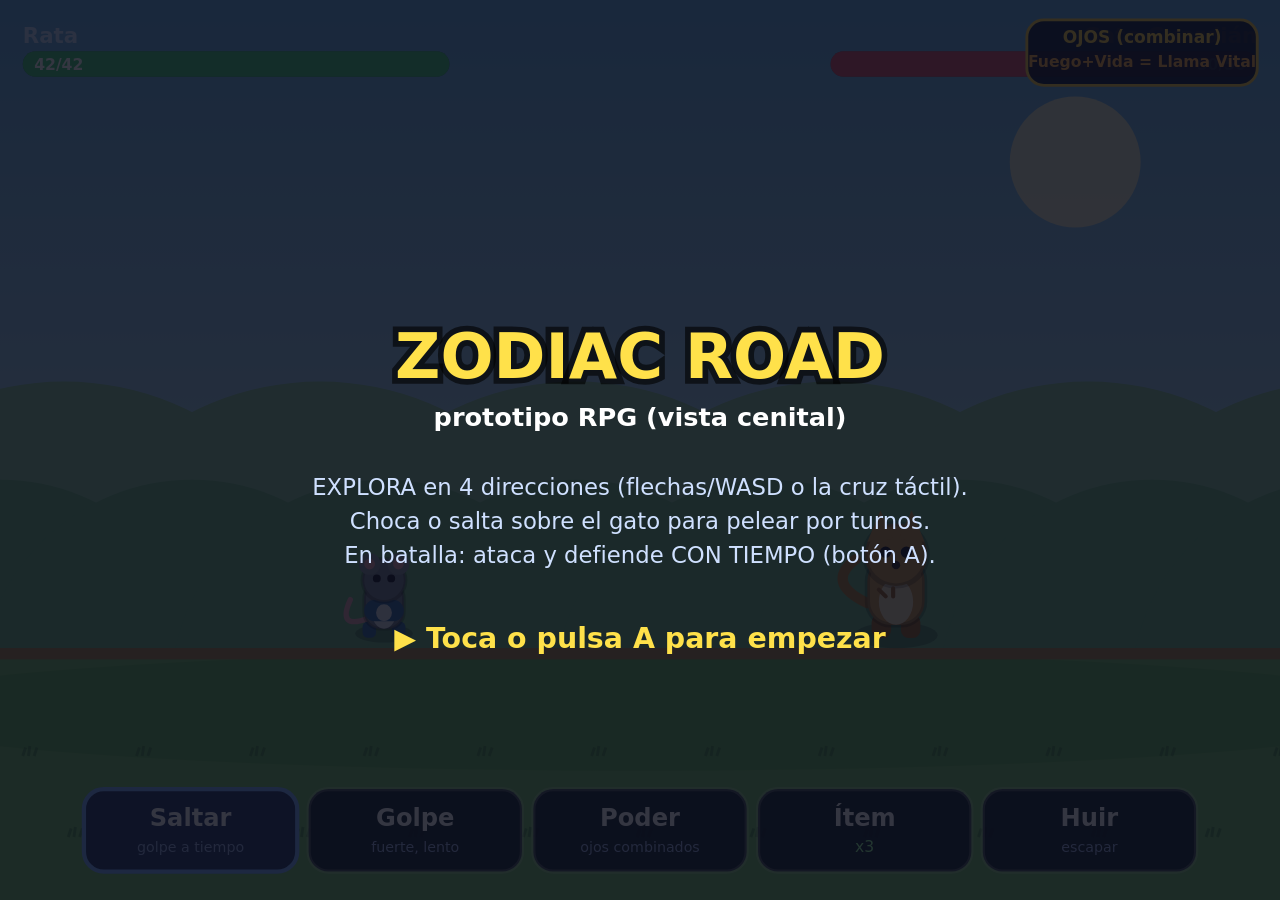
<file: aventura-prototipo.html>
<!DOCTYPE html>
<html lang="es">
<head>
<meta charset="utf-8">
<meta name="viewport" content="width=device-width,initial-scale=1,maximum-scale=1,user-scalable=no">
<title>Zodiac Road — Prototipo RPG (vista cenital + batalla a tiempo)</title>
<style>
  *{margin:0;padding:0;box-sizing:border-box;-webkit-user-select:none;user-select:none;-webkit-tap-highlight-color:transparent;}
  html,body{height:100%;background:#0d1020;overflow:hidden;font-family:system-ui,-apple-system,Arial,sans-serif;}
  #c{display:block;width:100vw;height:100vh;touch-action:none;}
  #cine{position:fixed;inset:0;width:100%;height:100%;object-fit:cover;background:#000;z-index:50;}
  #cine.hidden{display:none;}
  #cineSkip{position:fixed;right:16px;bottom:16px;z-index:51;background:rgba(0,0,0,.55);color:#fff;font:bold 14px system-ui;padding:8px 14px;border-radius:20px;}
  #cineSkip.hidden{display:none;}
</style>
</head>
<body>
<canvas id="c"></canvas>
<video id="cine" class="hidden" playsinline></video>
<div id="cineSkip" class="hidden">Saltar ▶</div>
<script>
const cv=document.getElementById('c'), cx=cv.getContext('2d');
let W=0,H=0,S=1,DPR=1;
function resize(){ DPR=Math.min(window.devicePixelRatio||1,2); W=window.innerWidth; H=window.innerHeight;
  cv.width=W*DPR; cv.height=H*DPR; cv.style.width=W+'px'; cv.style.height=H+'px'; cx.setTransform(DPR,0,0,DPR,0,0);
  S=Math.min(W/900,H/520); }
addEventListener('resize',resize); resize();
const clamp=(v,a,b)=>Math.max(a,Math.min(b,v)), lerp=(a,b,t)=>a+(b-a)*t;
function rr(x,y,w,h,r){ cx.beginPath(); cx.roundRect(x,y,w,h,r); }
let parts=[], pops=[], shakeT=0, shakeM=0, flash=0, flashCol='#fff';
function burst(x,y,col,n,pow){ for(let i=0;i<n;i++){ const a=Math.random()*7, v=(1+Math.random()*3)*(pow||1); parts.push({x,y,vx:Math.cos(a)*v,vy:Math.sin(a)*v-2,life:1,col,sz:(2+Math.random()*4)*S}); } }
function popNum(x,y,txt,col){ pops.push({x,y,txt,col:col||'#fff',life:1.1,vy:-1.4}); }
function shake(t,m){ shakeT=Math.max(shakeT,t); shakeM=Math.max(shakeM,m); }
function screenFlash(c,a){ flash=Math.max(flash,a||.5); flashCol=c||'#fff'; }
let AC=null; function ac(){ try{ if(!AC){ const C=window.AudioContext||window.webkitAudioContext; if(C) AC=new C(); } if(AC&&AC.state==='suspended')AC.resume(); }catch(e){} return AC; }
function beep(f,d,t,v){ const a=ac(); if(!a)return; const n=a.currentTime; const o=a.createOscillator(), g=a.createGain();
  o.type=t||'square'; o.frequency.value=f; g.gain.setValueAtTime(v||.15,n); g.gain.exponentialRampToValueAtTime(.001,n+(d||.12)); o.connect(g); g.connect(a.destination); o.start(n); o.stop(n+(d||.12)); }
const SFX={ good:()=>{beep(680,.1,'square',.18);setTimeout(()=>beep(1020,.12,'square',.18),60);},
  perfect:()=>{beep(720,.08,'square',.2);setTimeout(()=>beep(1080,.08,'square',.2),50);setTimeout(()=>beep(1440,.14,'square',.2),100);},
  miss:()=>beep(150,.18,'sawtooth',.18), hit:()=>beep(240,.1,'square',.16), hurt:()=>beep(120,.22,'sawtooth',.2),
  jump:()=>beep(520,.1,'sine',.14), select:()=>beep(440,.06,'square',.14), heal:()=>{beep(660,.1,'sine',.16);setTimeout(()=>beep(990,.16,'sine',.16),80);},
  coin:()=>beep(1180,.08,'square',.14), win:()=>[523,659,784,1046].forEach((f,i)=>setTimeout(()=>beep(f,.18,'square',.18),i*120)),
  lose:()=>[392,330,262].forEach((f,i)=>setTimeout(()=>beep(f,.22,'sawtooth',.18),i*160)) };

/* =================== PERSONAJES dibujados (sin emojis) =================== */
const PAL={
  rata:{body:'#7d8794',belly:'#dfe4ec',accent:'#3a6ea5',ear:'#8b95a3',tail:'#e7a6b0',eye:'#1a1a2e'},
  gato:{body:'#cf9a4c',belly:'#f2dcb4',accent:'#a06a2c',ear:'#cf9a4c',tail:'#b9863c',eye:'#1a1a2e'},
  buey:{body:'#a07d5a',belly:'#dccaa8',accent:'#7a5a3a',ear:'#a07d5a',horn:'#efe6cf',eye:'#1a1a2e'},
  emperador:{body:'#e8c45f',belly:'#fff3cf',accent:'#b8860b',ear:'#e8c45f',tail:'#e8c45f',eye:'#1a1a2e'} };
function star(x,y,r,col){ cx.save(); cx.translate(x,y); cx.fillStyle=col||'#ffe14a'; cx.beginPath();
  for(let i=0;i<5;i++){ const a=-Math.PI/2+i*2*Math.PI/5, a2=a+Math.PI/5; cx.lineTo(Math.cos(a)*r,Math.sin(a)*r); cx.lineTo(Math.cos(a2)*r*0.5,Math.sin(a2)*r*0.5); } cx.closePath(); cx.fill(); cx.restore(); }
function drawCreature(kind,x,y,s,o){ o=o||{}; const P=PAL[kind]||PAL.rata, fl=o.flinch>0, bob=o.bob||0, z=o.z||0;
  if(o.faint){ // DESMAYADO: acostado, ojos en X y estrellas mareadas
    cx.save(); cx.fillStyle='rgba(0,0,0,.2)'; cx.beginPath(); cx.ellipse(x,y+2*s,24*s,6*s,0,0,7); cx.fill();
    cx.translate(x,y); cx.rotate(-Math.PI/2*0.92); cx.translate(0,10*s);
    cx.fillStyle=P.body; rr(-12*s,-14*s,24*s,30*s,9*s); cx.fill(); cx.fillStyle=P.belly; cx.beginPath(); cx.ellipse(0,-2*s,7*s,9*s,0,0,7); cx.fill();
    cx.fillStyle=P.body; cx.beginPath(); cx.arc(0,-22*s,12*s,0,7); cx.fill();
    cx.strokeStyle='#1a1a2e'; cx.lineWidth=2*s; cx.beginPath();
    cx.moveTo(-7*s,-25*s); cx.lineTo(-3*s,-21*s); cx.moveTo(-3*s,-25*s); cx.lineTo(-7*s,-21*s);
    cx.moveTo(3*s,-25*s); cx.lineTo(7*s,-21*s); cx.moveTo(7*s,-25*s); cx.lineTo(3*s,-21*s); cx.stroke();
    cx.restore();
    const t=now*3.5; for(let i=0;i<3;i++){ const a=t+i*2.1; star(x+Math.cos(a)*17*s, y-34*s+Math.sin(a)*5*s, 4.5*s); }
    return; }
  cx.save();
  // sombra (en el suelo)
  cx.fillStyle='rgba(0,0,0,.22)'; cx.beginPath(); cx.ellipse(x,y+2*s,16*s*(z?Math.max(.55,1-z/120):1),5*s,0,0,7); cx.fill();
  cx.translate(x,y-z);
  const sq=o.squash||1, bw=22*s*sq, bh=26*s/sq, bobv=Math.sin(bob)*1.5*s; cx.translate(0,-bobv);
  if(kind==='rata'){ cx.strokeStyle=P.tail; cx.lineWidth=3*s; cx.lineCap='round'; cx.beginPath(); cx.moveTo(-bw*0.4,-bh*0.3); cx.quadraticCurveTo(-bw*1.2,-bh*0.05,-bw*0.85,-bh*0.7); cx.stroke(); }
  if(kind==='gato'){ cx.strokeStyle=P.tail; cx.lineWidth=4*s; cx.lineCap='round'; cx.beginPath(); cx.moveTo(-bw*0.5,-bh*0.4); cx.quadraticCurveTo(-bw*1.25,-bh*0.7,-bw*0.7,-bh*1.05); cx.stroke(); }
  // patas
  cx.fillStyle=P.accent; const step=Math.sin(bob)*3*s;
  rr(-bw*0.42+step,-6*s,bw*0.34,9*s,3*s); cx.fill(); rr(bw*0.08-step,-6*s,bw*0.34,9*s,3*s); cx.fill();
  // cuerpo
  cx.fillStyle=fl?'#fff':P.body; rr(-bw/2,-bh-2*s,bw,bh,9*s); cx.fill(); cx.lineWidth=2*s; cx.strokeStyle='rgba(0,0,0,.22)'; cx.stroke();
  cx.fillStyle=fl?'#fff':P.belly; cx.beginPath(); cx.ellipse(0,-bh*0.42,bw*0.3,bh*0.34,0,0,7); cx.fill();
  if(kind==='rata'){ cx.fillStyle=fl?'#dfe':P.accent; rr(-bw/2,-bh*0.62-2*s,bw,bh*0.46,7*s); cx.fill(); cx.fillStyle=fl?'#fff':P.belly; cx.beginPath(); cx.ellipse(0,-bh*0.42,bw*0.2,bh*0.18,0,0,7); cx.fill(); }
  // cabeza
  const hy=-bh-3*s; cx.fillStyle=fl?'#fff':P.body; cx.beginPath(); cx.arc(0,hy,12*s,0,7); cx.fill(); cx.lineWidth=2*s; cx.strokeStyle='rgba(0,0,0,.22)'; cx.stroke();
  if(kind==='rata'){ cx.fillStyle=fl?'#fff':P.ear; cx.beginPath(); cx.arc(-8*s,hy-9*s,6*s,0,7); cx.arc(8*s,hy-9*s,6*s,0,7); cx.fill(); cx.fillStyle='#e7a6b0'; cx.beginPath(); cx.arc(-8*s,hy-9*s,3*s,0,7); cx.arc(8*s,hy-9*s,3*s,0,7); cx.fill(); }
  else if(kind==='gato'){ cx.fillStyle=fl?'#fff':P.ear; cx.beginPath(); cx.moveTo(-11*s,hy-5*s); cx.lineTo(-6*s,hy-17*s); cx.lineTo(-1*s,hy-6*s); cx.closePath(); cx.moveTo(11*s,hy-5*s); cx.lineTo(6*s,hy-17*s); cx.lineTo(1*s,hy-6*s); cx.closePath(); cx.fill();
    cx.strokeStyle=P.accent; cx.lineWidth=1.6*s; cx.beginPath(); cx.moveTo(-bw*0.3,-bh*0.6); cx.lineTo(-bw*0.18,-bh*0.5); cx.moveTo(-bw*0.05,-bh*0.62); cx.lineTo(-bw*0.05,-bh*0.5); cx.stroke(); }
  else if(kind==='buey'){ cx.strokeStyle=fl?'#fff':P.horn; cx.lineWidth=3.6*s; cx.lineCap='round'; cx.beginPath();
    cx.moveTo(-9*s,hy-6*s); cx.quadraticCurveTo(-18*s,hy-12*s,-13*s,hy-1*s); cx.moveTo(9*s,hy-6*s); cx.quadraticCurveTo(18*s,hy-12*s,13*s,hy-1*s); cx.stroke(); }
  // ojos + nariz
  cx.fillStyle=P.eye; cx.beginPath(); cx.arc(-4*s,hy-1*s,2.2*s,0,7); cx.arc(4*s,hy-1*s,2.2*s,0,7); cx.fill();
  if(kind!=='rata'){ cx.fillStyle='#3a2a2a'; cx.beginPath(); cx.arc(0,hy+4*s,1.6*s,0,7); cx.fill(); }
  cx.restore();
}

/* =================== ELEMENTOS y OJOS (Phantom Spider) =================== */
const ELEMENTS={ fuego:{name:'Fuego',ab:'Fu',col:'#ff5a3c'}, agua:{name:'Agua',ab:'Ag',col:'#36a0e0'}, tierra:{name:'Tierra',ab:'Ti',col:'#b07a3c'}, viento:{name:'Viento',ab:'Vi',col:'#6fcf8e'}, metal:{name:'Metal',ab:'Me',col:'#b8c0cc'}, madera:{name:'Madera',ab:'Ma',col:'#3f8f4f'}, vida:{name:'Vida',ab:'Vd',col:'#ffe14a'}, rayo:{name:'Rayo',ab:'Ra',col:'#b07aff'} };
const ELEM_KEYS=Object.keys(ELEMENTS);
const COMBOS={ 'agua|fuego':{name:'Vapor',col:'#d9e8f0'},'fuego|viento':{name:'Tormenta Ígnea',col:'#ff8a3c'},'agua|viento':{name:'Ventisca',col:'#aee3ff'},'fuego|tierra':{name:'Magma',col:'#ff7a2c'},'agua|tierra':{name:'Lodo Tóxico',col:'#9c7a3c'},'fuego|metal':{name:'Filo Ardiente',col:'#ff9a6c'},'agua|madera':{name:'Floración',col:'#5fd089'},'fuego|madera':{name:'Incendio',col:'#ff6a2c'},'metal|viento':{name:'Cuchillas de Viento',col:'#cfe0ff'},'rayo|metal':{name:'Riel de Plasma',col:'#cdaaff'},'fuego|vida':{name:'Llama Vital',col:'#ffb24a'},'agua|vida':{name:'Marea Vital',col:'#6fd0ff'},'rayo|vida':{name:'Chispa Vital',col:'#d6b8ff'},'tierra|vida':{name:'Raíz Vital',col:'#d8c06a'},'rayo|viento':{name:'Tempestad',col:'#9ad6ff'},'rayo|fuego':{name:'Pólvora',col:'#ff8a5c'} };
function hx(c){ const m=/#?(\w\w)(\w\w)(\w\w)/.exec(c); return m?[parseInt(m[1],16),parseInt(m[2],16),parseInt(m[3],16)]:[200,200,200]; }
function blend(c1,c2){ const a=hx(c1),b=hx(c2); return 'rgb('+((a[0]+b[0])>>1)+','+((a[1]+b[1])>>1)+','+((a[2]+b[2])>>1)+')'; }
function comboOf(a,b){ const key=[a,b].sort().join('|'); let base=COMBOS[key];
  if(!base){ base = a===b ? {name:ELEMENTS[a].name+' Mayor',col:ELEMENTS[a].col} : {name:'Fusión '+ELEMENTS[a].name+'+'+ELEMENTS[b].name,col:blend(ELEMENTS[a].col,ELEMENTS[b].col)}; }
  return {name:base.name,col:base.col,heal:(a==='vida'||b==='vida'),burn:(a==='fuego'||b==='fuego')}; }

/* =================== combatientes =================== */
function mkF(o){ return Object.assign({hp:30,maxhp:30,x:0,y:0,sqx:1,flinch:0,face:1},o); }
const hero=mkF({name:'Rata',kind:'rata',hp:42,maxhp:42,face:1,eyes:['fuego','vida']});
const foe =mkF({name:'Gato Guardián',kind:'gato',hp:50,maxhp:50,face:-1,dot:0});
let items={hierba:3};

/* =================== estado =================== */
let state='menu', msg='', msgT=0, msgNext=null, menuSel=0, now=0, last=performance.now(), cmd=null, eyesSlot=0;
let scene='title', battleOrigin=null, currentEnemy=null, coins=0;
let rings=[], bigTxt=null, lives=3; const spirits={};
let cut=null, bIntro=null, introSeen=false;
/* ===== CINEMÁTICAS / cutscenes (texto + retrato dibujado) ===== */
function playCutscene(beats, after){ cut={beats,i:0,t:0,after:after||null}; scene='cut'; }
function cutAdvance(){ if(!cut)return; cut.i++; cut.t=0; if(cut.i>=cut.beats.length){ const f=cut.after; cut=null; if(f)f(); else enterField(); } }
/* ===== VIDEO de Pollo AI (si existe el .mp4); si no, cae a la cutscene dibujada ===== */
const cineEl=document.getElementById('cine'), cineSkipEl=document.getElementById('cineSkip');
let videoAfter=null, videoFallback=null, videoDone=false;
function playStoryVideo(name, after, fallbackBeats){
  if(!cineEl){ if(fallbackBeats) playCutscene(fallbackBeats, after); else if(after) after(); return; }
  videoAfter=after; videoFallback=fallbackBeats; videoDone=false; scene='video';
  cineEl.onended=finishVideo; cineEl.onerror=useFallback;
  cineEl.oncanplay=()=>{ cineEl.classList.remove('hidden'); cineSkipEl.classList.remove('hidden'); const p=cineEl.play(); if(p&&p.catch) p.catch(()=>useFallback()); };
  try{ cineEl.src='art/cine/'+name+'.mp4'; cineEl.load(); }catch(e){ useFallback(); } }
function endCine(){ if(cineEl){ try{ cineEl.pause(); }catch(e){} cineEl.classList.add('hidden'); cineSkipEl.classList.add('hidden'); cineEl.removeAttribute('src'); cineEl.onended=cineEl.onerror=cineEl.oncanplay=null; } }
function finishVideo(){ if(videoDone)return; videoDone=true; endCine(); const f=videoAfter; videoAfter=null; videoFallback=null; if(f)f(); else enterField(); }
function useFallback(){ if(videoDone)return; videoDone=true; endCine(); const fb=videoFallback, f=videoAfter; videoAfter=null; videoFallback=null; if(fb) playCutscene(fb,f); else if(f)f(); else enterField(); }
function skipVideo(){ if(scene==='video') finishVideo(); }
if(cineEl){ cineEl.addEventListener('pointerdown',skipVideo); }
if(cineSkipEl){ cineSkipEl.addEventListener('pointerdown',skipVideo); }
function startGame(){ ac(); if(!introSeen){ introSeen=true; playStoryVideo('intro', enterField, INTRO_BEATS); } else enterField(); }
const INTRO_BEATS=[
  {who:'Narrador', port:null, text:'En el reino del Zodiaco, doce animales viven bajo la mirada del Emperador de Jade.'},
  {who:'Emperador de Jade', port:'emperador', text:'Mi tiempo se acaba… Solo UNO podrá acompañarme al mundo que viene después.'},
  {who:'Emperador de Jade', port:'emperador', text:'¡Que comience la Gran Carrera! El primero en llegar al Palacio será el elegido.'},
  {who:'Rata', port:'rata', text:'¿El más chico contra los once? (sonríe) Perfecto. Nadie vigila al más chico.'},
  {who:'Buey', port:'buey', text:'Yo te llevo, pequeña. Pero esta vez… no me dejes atrás.'},
  {who:'Narrador', port:null, text:'Pero algo en la voz del Emperador no cuadraba… Bajo la Carrera se esconde una mentira.'} ];
function drawCut(){
  const b=cut.beats[cut.i];
  const g=cx.createLinearGradient(0,0,0,H); g.addColorStop(0,'#1a2247'); g.addColorStop(1,'#0a0d1e'); cx.fillStyle=g; cx.fillRect(0,0,W,H);
  for(let i=0;i<40;i++){ cx.fillStyle='rgba(255,255,255,'+(0.05+(i%5)*0.03)+')'; cx.fillRect((i*137%W),(i*89%(H*0.6)),2*S,2*S); }
  if(b.port){ drawCreature(b.port, W*0.5, H*0.52, 3.0, {bob:now*3}); }
  // caja de diálogo
  const bx=W*0.5-Math.min(420*S,W*0.45), bw=Math.min(840*S,W*0.9), by=H-150*S, bh=120*S;
  cx.fillStyle='rgba(8,10,24,.92)'; rr(bx,by,bw,bh,16*S); cx.fill(); cx.lineWidth=3*S; cx.strokeStyle='#7fb0ff'; cx.stroke();
  if(b.who){ cx.fillStyle='#9d2235'; rr(bx+18*S,by-16*S,Math.max(120*S,cx.measureText(b.who).width+40*S),30*S,8*S); cx.fill();
    cx.fillStyle='#fff'; cx.font=`bold ${15*S}px system-ui`; cx.textAlign='left'; cx.fillText(b.who,bx+34*S,by+4*S); }
  cx.fillStyle='#eef3ff'; cx.font=`${18*S}px system-ui`; cx.textAlign='left';
  wrapText(b.text, bx+28*S, by+40*S, bw-56*S, 26*S);
  cx.fillStyle='#ffe14a'; cx.font=`bold ${14*S}px system-ui`; cx.textAlign='right'; cx.fillText('▶ toca / A',bx+bw-20*S,by+bh-14*S); cx.textAlign='left';
}
function wrapText(t,x,y,maxw,lh){ const words=t.split(' '); let line='', yy=y;
  for(const w of words){ const test=line+w+' '; if(cx.measureText(test).width>maxw && line){ cx.fillText(line,x,yy); line=w+' '; yy+=lh; } else line=test; } cx.fillText(line,x,yy); }
/* efecto de impacto épico (anillo + estrellas + texto con pop) */
function showHit(grade,x,y,baseCol,dmg){ const per=grade==='PERFECTO', c=per?'#ffe14a':(baseCol||'#bfe3ff');
  bigTxt={txt:per?'¡EXCELENTE!':'¡BIEN!', col:c, life:1, x, y:y-92*S, rot:(Math.random()-.5)*0.18};
  rings.push({x,y:y-40*S,r:10*S,mr:(per?96:64)*S,life:1,col:c}); if(per) rings.push({x,y:y-40*S,r:6*S,mr:120*S,life:1,col:'#fff'});
  for(let i=0;i<(per?8:5);i++){ const a=Math.random()*7,d=(18+Math.random()*30)*S; parts.push({x:x+Math.cos(a)*d,y:y-40*S+Math.sin(a)*d,vx:Math.cos(a)*2.4,vy:Math.sin(a)*2.4-1,life:1,col:c,sz:6*S,starP:true}); }
  burst(x,y-40*S,c,per?14:8,1.6); if(dmg!=null) popNum(x,y-66*S,'-'+dmg,c);
  shake(per?.26:.14,(per?8:5)*S); screenFlash(c,per?.16:.07); per?SFX.perfect():SFX.good(); }
function startCmd(o){ cmd=Object.assign({pressed:false,grade:null,resolved:false,win:0.16},o); }
function gradeOf(err){ const e=Math.abs(err); if(e<0.075)return'PERFECTO'; if(e<0.17)return'BIEN'; return'FALLO'; }
function setMsg(t,dur,next){ msg=t; msgT=dur||.9; msgNext=next||null; state='msg'; }
function toMenu(){ state='menu'; menuSel=0; }

/* =================== menú de batalla (M&L, sin barra) =================== */
const MENU=[ {id:'salto',label:'Saltar',sub:'golpe a tiempo'},{id:'golpe',label:'Golpe',sub:'fuerte, lento'},{id:'poder',label:'Poder',sub:'ojos combinados'},{id:'item',label:'Ítem',sub:'curar'},{id:'huir',label:'Huir',sub:'escapar'} ];
function chooseMenu(i){ ac(); SFX.select(); const id=MENU[i].id;
  if(id==='salto'){ state='act'; jumpAttack(0); }
  else if(id==='golpe'){ state='act'; hammerAttack(); }
  else if(id==='poder'){ state='act'; powerAttack(); }
  else if(id==='item'){ useItem(); }
  else if(id==='huir'){ tryFlee(); } }
function jumpAttack(hi){ hero.animJump=0; hero.jumpFrom={x:hero.x};
  startCmd({kind:'jump',cueT:now+0.85,win:0.17,R0:54*S,Rt:16*S,x:foe.x,y:foe.y-58*S,onResolve:(g)=>{ hero.animJump=null;
    if(g==='FALLO'){ popNum(foe.x,foe.y-72*S,'¡fallo!','#ffd24a'); SFX.miss(); dmgFoe(3,false); endPlayerTurn(); }
    else { const d=g==='PERFECTO'?9:6; dmgFoe(d,g==='PERFECTO'); showHit(g,foe.x,foe.y,'#bfe3ff',d);
      if(hi<1) setTimeout(()=>{ if(state==='act') jumpAttack(hi+1); },220); else endPlayerTurn(); } }}); }
function hammerAttack(){ hero.animJump=0; hero.jumpFrom={x:hero.x};
  startCmd({kind:'jump',cueT:now+0.9,win:0.12,R0:60*S,Rt:14*S,x:foe.x,y:foe.y-50*S,onResolve:(g)=>{ hero.animJump=null;
    if(g==='FALLO'){ popNum(foe.x,foe.y-72*S,'¡fallo!','#ffd24a'); SFX.miss(); dmgFoe(4,false); }
    else { const d=g==='PERFECTO'?14:9; dmgFoe(d,true); showHit(g,foe.x,foe.y,'#ffd9a0',d); }
    endPlayerTurn(); }}); }
function powerAttack(){ const combo=comboOf(hero.eyes[0],hero.eyes[1]); let i=0; const total=3;
  function nextHit(){ if(i>=total){ if(combo.heal){ const h=8; hero.hp=clamp(hero.hp+h,0,hero.maxhp); popNum(hero.x,hero.y-78*S,'+'+h,'#9effa1'); SFX.heal(); } endPlayerTurn(); return; }
    startCmd({kind:'power',col:combo.col,cueT:now+0.5,win:0.16,R0:46*S,Rt:14*S,x:foe.x,y:foe.y-58*S,onResolve:(g)=>{ if(g==='FALLO'){ popNum(foe.x,foe.y-70*S,'…','#bbb'); SFX.miss(); }
      else { const d=g==='PERFECTO'?7:5; dmgFoe(d,g==='PERFECTO'); if(combo.burn) foe.dot=Math.max(foe.dot,3); showHit(g,foe.x,foe.y,combo.col,d); }
      i++; setTimeout(()=>{ if(state==='act') nextHit(); },170); }}); }
  setMsg('Poder: '+combo.name,.8,()=>{ state='act'; nextHit(); }); }
function useItem(){ ac(); if(items.hierba<=0){ setMsg('No te quedan hierbas',.8,toMenu); return; } items.hierba--; const h=16; hero.hp=clamp(hero.hp+h,0,hero.maxhp); SFX.heal(); burst(hero.x,hero.y-40*S,'#9effa1',14,1.3); popNum(hero.x,hero.y-80*S,'+'+h,'#9effa1'); setMsg('Usaste una Hierba',.8,()=>setMsg('Turno del Gato…',.6,enemyTurn)); }
function tryFlee(){ ac(); if(Math.random()<0.6) setMsg('¡Escapaste!',.9,()=>{ if(battleOrigin==='field') returnToField('flee'); else scene='title'; }); else setMsg('¡No pudiste huir!',.8,()=>setMsg('Turno del Gato…',.6,enemyTurn)); }
function endPlayerTurn(){ cmd=null; if(foe.hp<=0){ winGame(); return; } setMsg('Turno del Gato…',.7,enemyTurn); }
function enemyTurn(){ state='enemy';
  if(foe.dot>0){ const d=4; foe.hp=clamp(foe.hp-d,0,foe.maxhp); foe.flinch=.3; popNum(foe.x,foe.y-70*S,'quemadura -'+d,'#ff8a3c'); burst(foe.x,foe.y-40*S,'#ff8a3c',8,1); foe.dot--; if(foe.hp<=0){ setTimeout(winGame,500); return; } }
  foe.lunge=null; const atk=Math.random()<0.5?'mordida':'aranazo'; foe.atkType=atk;
  if(atk==='aranazo') setMsg('¡El Gato lanza un ARAÑAZO!',.7,()=>aranazoSeq(0));
  else setMsg('¡El Gato va a MORDER!',.7,()=>biteAttack()); }
function dodgeOK(g){ hero.dodgeAnim=0; burst(hero.x,hero.y-30*S,'#fff',8,1.2);
  if(g==='PERFECTO'){ popNum(hero.x,hero.y-82*S,'¡CONTRA! -5','#9effa1'); SFX.perfect(); setTimeout(()=>{ dmgFoe(5,true); burst(foe.x,foe.y-40*S,'#9effa1',12,1.3); },200); }
  else { popNum(hero.x,hero.y-82*S,'¡esquiva!','#bfe3ff'); SFX.good(); } }
function clawFx(x,y){ for(let i=0;i<3;i++) rings.push({x:x+(i-1)*16*S,y,r:5*S,mr:38*S,life:1,col:'#ff6b6b'}); burst(x,y,'#ffd9d9',8,1.4); }
function afterEnemy(){ cmd=null; if(hero.hp<=0){ loseGame(); return; } if(foe.hp<=0){ winGame(); return; } setMsg('Tu turno',.55,toMenu); }
function biteAttack(){ state='enemy'; foe.attackStart=now;
  startCmd({kind:'dodge',cueT:now+1.0,win:0.20,R0:78*S,Rt:18*S,x:hero.x,y:hero.y-58*S,onResolve:(g)=>{ foe.lunge=null;
    if(g==='FALLO'){ const d=10; dmgHero(d); popNum(hero.x,hero.y-72*S,'¡MORDIDA! -'+d,'#ff6b6b'); SFX.hurt(); shake(.34,11*S); screenFlash('#ff3b3b',.5); burst(hero.x,hero.y-40*S,'#fff',10,1.4); }
    else dodgeOK(g); afterEnemy(); }}); }
function aranazoSeq(i){ if(i>=2){ afterEnemy(); return; } state='enemy'; foe.attackStart=now;
  startCmd({kind:'dodge',cueT:now+0.72,win:0.16,R0:64*S,Rt:16*S,x:hero.x,y:hero.y-58*S,onResolve:(g)=>{ foe.lunge=null;
    if(g==='FALLO'){ const d=5; dmgHero(d); popNum(hero.x,hero.y-72*S-i*10,'¡zarpazo! -'+d,'#ff6b6b'); SFX.hurt(); shake(.2,7*S); clawFx(hero.x,hero.y-40*S); }
    else dodgeOK(g);
    cmd=null; if(hero.hp<=0){ loseGame(); return; } setTimeout(()=>{ if(state==='enemy') aranazoSeq(i+1); },220); }}); }
function dmgFoe(d,big){ foe.hp=clamp(foe.hp-d,0,foe.maxhp); foe.flinch=.35; foe.sqx=1.3; SFX.hit(); shake(big?.22:.12,(big?7:4)*S); }
function dmgHero(d){ hero.hp=clamp(hero.hp-d,0,hero.maxhp); hero.flinch=.35; hero.sqx=1.3; }
function winGame(){ cmd=null; foe.faint=true; SFX.win(); burst(foe.x,foe.y-30*S,'#ffe14a',26,2); if(battleOrigin==='field'){ setMsg('¡Venciste al Gato!',1.3,()=>returnToField(true)); return; } state='win'; }
function loseGame(){ cmd=null; hero.faint=true; SFX.lose(); if(battleOrigin==='field'){ setMsg('Caíste mareado…',1.4,()=>returnToField(false)); return; } state='lose'; }
function resetBattle(){ hero.hp=hero.maxhp; hero.flinch=0; hero.faint=false; foe.hp=foe.maxhp; foe.flinch=0; foe.faint=false; foe.dot=0; items={hierba:3}; cmd=null; toMenu(); }

/* =================== input batalla =================== */
function actionPress(){ ac();
  if(scene==='title'){ startGame(); return; }
  if(scene==='cut'){ cutAdvance(); return; }
  if(state==='win'||state==='lose'){ resetBattle(); return; }
  if(state==='msg'){ msgT=0; return; }
  if((state==='act'||state==='enemy') && cmd && !cmd.pressed && !cmd.resolved){ cmd.pressed=true; cmd.grade=gradeOf(now-cmd.cueT); SFX.jump(); cmd.resolved=true; const g=cmd.grade,on=cmd.onResolve; setTimeout(()=>on&&on(g),60); } }
function openEyes(){ ac(); SFX.select(); state='eyes'; eyesSlot=0; }
function eyesLayout(){ const cols=4, cw=Math.min(110*S,(W-60)/4), ch=72*S, gap=12*S, totalW=cols*cw+(cols-1)*gap, x0=(W-totalW)/2, y0=H*0.42;
  const cells=ELEM_KEYS.map((k,i)=>{ const r=Math.floor(i/cols),c=i%cols; return {k,x:x0+c*(cw+gap),y:y0+r*(ch+gap),w:cw,h:ch}; }); return {cells,doneBtn:{x:W/2-70*S,y:H*0.82,w:140*S,h:48*S}}; }
function handleEyesTap(x,y){ const L=eyesLayout(); if(x>=L.doneBtn.x&&x<=L.doneBtn.x+L.doneBtn.w&&y>=L.doneBtn.y&&y<=L.doneBtn.y+L.doneBtn.h){ state='menu'; SFX.select(); return; }
  for(const c of L.cells){ if(x>=c.x&&x<=c.x+c.w&&y>=c.y&&y<=c.y+c.h){ hero.eyes[eyesSlot]=c.k; eyesSlot=(eyesSlot+1)%2; SFX.select(); return; } } }

/* =================== OVERWORLD cenital (vista 3/4) =================== */
const FIELD={ w:1900, h:1300, started:false, touch:{}, map:'pradera', theme:'pradera',
  hero:{x:280,y:950,z:0,vz:0,walk:0,hitcd:0,zland:false,dir:1},
  inp:{up:false,down:false,left:false,right:false,jump:false}, cam:{x:0,y:0}, trail:[], parts:[],
  trees:[], water:[], plateaus:[], coins:[], enemies:[], npcs:[], portals:[], edges:{}, shop:null,
  goal:null, fade:null, mapName:'', nameT:0 };
function mkEnemy(x,y,r){ return {x,y,hx:x,hy:y,r:r||140,tx:x,ty:y,t:0,alive:true,kind:'gato'}; }
const THEME={ pradera:{g0:'#79c267',g1:'#6cb85c',cliff:'#b08a4e',top:'#84cf6e',sky:'#cfe9f2'},
  aldea:{g0:'#8cbf6a',g1:'#80b35f',cliff:'#b08a4e',top:'#9ccf78',sky:'#dfeef5'},
  cueva:{g0:'#3a3550',g1:'#332f47',cliff:'#5a4a6a',top:'#4a4566',sky:'#1a1730'} };
/* ===== MAPAS (zonas conectadas por bordes y pasadizos) ===== */
const MAPS={
  pradera:{ name:'Pradera del Inicio', theme:'pradera', w:1900, h:1300,
    spawns:{ start:{x:280,y:950}, fromAldea:{x:1820,y:650}, fromCueva:{x:560,y:760} },
    plateaus:[ {x:120,y:200,w:760,h:300},{x:1180,y:160,w:620,h:360},{x:760,y:760,w:520,h:260} ],
    water:[ {x:560,y:560,w:420,h:230} ],
    trees:[ {x:200,y:760},{x:430,y:880},{x:980,y:560},{x:1320,y:740},{x:1560,y:620},{x:1080,y:980},{x:300,y:1080},{x:1700,y:980} ],
    coins:16, enemies:[ {x:900,y:1000,r:150},{x:1300,y:880,r:150},{x:1550,y:1050,r:160} ],
    edges:{ right:{to:'aldea',spawn:'fromPradera'} },
    portals:[ {x:760,y:700,r:46,to:'cueva',spawn:'fromPradera',needJump:true,label:'Cueva — ¡salta!'} ] },
  aldea:{ name:'Aldea de Jade', theme:'aldea', w:1300, h:900,
    spawns:{ fromPradera:{x:110,y:480} },
    plateaus:[ {x:820,y:120,w:380,h:240} ], water:[], trees:[ {x:300,y:300},{x:1000,y:640},{x:560,y:740} ],
    coins:8, enemies:[],
    npcs:[ {x:430,y:430,kind:'buey',text:'Aldeano: El Emperador convocó a los doce… ¡corre al Palacio!'},
           {x:760,y:520,kind:'gato',text:'Aldeana: Reúne las reliquias por el reino para salvarlo.'} ],
    shop:{x:620,y:300},
    edges:{ left:{to:'pradera',spawn:'fromAldea'} }, portals:[] },
  cueva:{ name:'Cueva del Eco', theme:'cueva', w:1500, h:1100,
    spawns:{ fromPradera:{x:200,y:560} },
    plateaus:[ {x:500,y:200,w:520,h:300},{x:1050,y:640,w:360,h:300} ], water:[],
    trees:[], coins:14, enemies:[ {x:700,y:600,r:160},{x:1100,y:400,r:150},{x:1200,y:850,r:150} ],
    edges:{}, portals:[ {x:200,y:560,r:50,to:'pradera',spawn:'fromCueva',label:'Salida'} ] }
};
function loadMap(id, spawnId){ const m=MAPS[id]||MAPS.pradera; FIELD.map=id; FIELD.theme=m.theme; FIELD.w=m.w; FIELD.h=m.h;
  FIELD.plateaus=(m.plateaus||[]).map(o=>({...o})); FIELD.water=(m.water||[]).map(o=>({...o})); FIELD.trees=(m.trees||[]).map(o=>({...o}));
  FIELD.npcs=(m.npcs||[]).map(o=>({...o})); FIELD.shop=m.shop?{...m.shop}:null;
  FIELD.coins=[]; for(let i=0;i<(m.coins||0);i++){ const cx2=120+((i*167)%(m.w-240)), cy=150+((i*223)%(m.h-220)); if(!inWaterIn(m,cx2,cy)) FIELD.coins.push({x:cx2,y:cy,got:false}); }
  FIELD.enemies=(m.enemies||[]).map(e=>mkEnemy(e.x,e.y,e.r)); FIELD.edges=m.edges||{}; FIELD.portals=(m.portals||[]).map(o=>({...o})); FIELD.goal=m.goal||null;
  const sp=m.spawns[spawnId]||m.spawns.start||Object.values(m.spawns)[0]||{x:m.w/2,y:m.h/2};
  const h=FIELD.hero; h.x=sp.x; h.y=sp.y; h.z=0; h.vz=0; h.hitcd=0.6; h.walk=0;
  FIELD.trail=[]; FIELD.parts=[]; FIELD.stompFx=null; FIELD.loot=null; FIELD.mapName=m.name; FIELD.nameT=2.2; }
function gotoMap(id, spawn){ ac(); FIELD.fade={t:0,dur:0.8,to:id,spawn,done:false}; }
function inWaterIn(m,x,y){ for(const w of (m.water||[])){ if(x>w.x&&x<w.x+w.w&&y>w.y&&y<w.y+w.h) return true; } return false; }
function enterField(){ ac(); scene='field'; FIELD.touch=FIELD.touch||{}; if(!FIELD.started){ FIELD.started=true; resetField(); } }
function resetField(){ hero.hp=hero.maxhp; coins=0; lives=3; FIELD.msgT=0; FIELD.lib=false; FIELD.fade=null; loadMap('pradera','start'); }
function fparts(x,y,col,n){ for(let i=0;i<n;i++){ const a=Math.random()*7,v=1+Math.random()*3; FIELD.parts.push({x,y,vx:Math.cos(a)*v,vy:Math.sin(a)*v-2,life:1,col,sz:(2+Math.random()*3)*S}); } }
function inWater(x,y){ for(const w of FIELD.water){ if(x>w.x&&x<w.x+w.w&&y>w.y&&y<w.y+w.h) return true; } return false; }
function updateField(dt){ const h=FIELD.hero, sp=200;
  if(FIELD.lib) return; // biblioteca abierta: pausa
  if(FIELD.fade){ const f=FIELD.fade; f.t+=dt; if(f.t>=f.dur*0.5&&!f.done){ f.done=true; loadMap(f.to,f.spawn); } if(f.t>=f.dur) FIELD.fade=null; return; }
  if(FIELD.nameT>0) FIELD.nameT-=dt;
  if(FIELD.loot){ FIELD.loot.t+=dt; if(FIELD.loot.t>2.6) FIELD.loot=null; }
  if(FIELD.stompFx){ const sf=FIELD.stompFx; sf.t+=dt; sf.e.squash=lerp(sf.e.squash||1,1.7,.3);
    if(sf.t>0.1&&!sf.st){ sf.st=true; fparts(sf.e.x,sf.e.y-10,'#ffe14a',16); SFX.hit(); }
    if(sf.t>=0.5){ const e=sf.e; FIELD.stompFx=null; enterBattle(e,true); } return; }
  if(h.hitcd>0) h.hitcd-=dt; if(FIELD.msgT>0) FIELD.msgT-=dt;
  let dx=(FIELD.inp.right?1:0)-(FIELD.inp.left?1:0), dy=(FIELD.inp.down?1:0)-(FIELD.inp.up?1:0);
  const m=Math.hypot(dx,dy)||1; dx/=m; dy/=m;
  const px=h.x, py=h.y; let nx=h.x+dx*sp*dt, ny=h.y+dy*sp*dt;
  // === cambio de mapa por BORDES ===
  if(FIELD.edges.left && nx<24){ return gotoMap(FIELD.edges.left.to,FIELD.edges.left.spawn); }
  if(FIELD.edges.right && nx>FIELD.w-24){ return gotoMap(FIELD.edges.right.to,FIELD.edges.right.spawn); }
  if(FIELD.edges.up && ny<134){ return gotoMap(FIELD.edges.up.to,FIELD.edges.up.spawn); }
  if(FIELD.edges.down && ny>FIELD.h-24){ return gotoMap(FIELD.edges.down.to,FIELD.edges.down.spawn); }
  h.x=clamp(nx,40,FIELD.w-40); h.y=clamp(ny,150,FIELD.h-40);
  if(dx) h.dir=dx>0?1:-1;
  if(dx||dy) h.walk+=dt*10;
  // agua bloquea (si no está saltando)
  if(h.z<14 && inWater(h.x,h.y)){ h.x=px; h.y=py; }
  // árboles (troncos) bloquean
  for(const t of FIELD.trees){ const d=Math.hypot(h.x-t.x,h.y-(t.y+10)); if(d<26){ const a=Math.atan2(h.y-(t.y+10),h.x-t.x); h.x=t.x+Math.cos(a)*26; h.y=t.y+10+Math.sin(a)*26; } }
  // salto (hop)
  if(FIELD.inp.jump && h.z<=0){ h.vz=290*S; SFX.jump(); }
  const zp=h.z; h.vz-=1100*S*dt; h.z+=h.vz*dt; if(h.z<0){ h.z=0; h.vz=0; } h.zland=(zp>4 && h.z<=0);
  // monedas
  for(const c of FIELD.coins){ if(c.got)continue; if(Math.hypot(h.x-c.x,h.y-c.y)<30){ c.got=true; coins++; SFX.coin(); fparts(c.x,c.y,'#ffd24a',8); } }
  // enemigos (deambulan)
  for(const e of FIELD.enemies){ if(!e.alive)continue; const dh=Math.hypot(h.x-e.x,h.y-e.y);
    if(dh<300){ e.aggro=true; const dx=h.x-e.x,dy=h.y-e.y,dd=Math.hypot(dx,dy)||1; e.x+=dx/dd*105*dt; e.y+=dy/dd*105*dt; } // te persigue
    else { e.aggro=false; e.t-=dt; if(e.t<=0){ e.t=1+Math.random()*1.5; e.tx=e.hx+(Math.random()*2-1)*e.r; e.ty=e.hy+(Math.random()*2-1)*e.r; } const ex=e.tx-e.x,ey=e.ty-e.y,ed=Math.hypot(ex,ey)||1; e.x+=ex/ed*55*dt; e.y+=ey/ed*55*dt; }
    if(h.hitcd<=0 && Math.hypot(h.x-e.x,h.y-e.y)<38){ if(h.z>10||h.zland){ FIELD.stompFx={x:e.x,y:e.y,t:0,e}; h.vz=Math.max(h.vz,200*S); } else enterBattle(e,false); return; } }
  FIELD.trail.push({x:h.x,y:h.y,z:h.z}); if(FIELD.trail.length>16) FIELD.trail.shift();
  // === PASADIZOS / portales (algunos requieren SALTAR) ===
  for(const p of FIELD.portals){ if(Math.hypot(h.x-p.x,h.y-p.y)<p.r && (!p.needJump || h.z>12)){ return gotoMap(p.to,p.spawn); } }
  // === NPCs (diálogo al acercarse) ===
  for(const n of FIELD.npcs){ if(Math.hypot(h.x-n.x,h.y-n.y)<48 && FIELD.nameT<=0 && FIELD.msgT<=0){ FIELD.msg=n.text; FIELD.msgT=2.8; } }
  if(FIELD.shop && Math.hypot(h.x-FIELD.shop.x,h.y-FIELD.shop.y)<52 && FIELD.nameT<=0 && FIELD.msgT<=0){ FIELD.msg='Tienda (próximamente: vidas, ítems, ojos)'; FIELD.msgT=2.2; }
  FIELD.cam.x=clamp(h.x-W/(2*S),0,Math.max(0,FIELD.w-W/S))*S; FIELD.cam.y=clamp(h.y-H/(2*S),0,Math.max(0,FIELD.h-H/S))*S;
  for(let i=FIELD.parts.length-1;i>=0;i--){ const p=FIELD.parts[i]; p.x+=p.vx; p.y+=p.vy; p.vy+=.3; p.life-=dt*1.6; if(p.life<=0)FIELD.parts.splice(i,1); } }
function enterBattle(enemy,first){ ac(); enemy.squash=1; battleOrigin='field'; currentEnemy=enemy; scene='battle'; foe.maxhp=50; foe.hp=50; foe.dot=0; foe.flinch=0; foe.faint=false; hero.faint=false;
  rings=[]; bigTxt=null; parts=[]; pops=[];
  if(first){ bIntro={t:0,hit:false,dmg:12}; state='introstomp'; } else setMsg('¡Un Gato Guardián te cierra el paso!',.9,toMenu);
  menuSel=0; cmd=null; }
function returnToField(result){ scene='field'; const h=FIELD.hero;
  if(result===true){ if(currentEnemy) currentEnemy.alive=false;
    const lc=4+Math.floor(Math.random()*6); coins+=lc; let sp=null;
    if(Math.random()<0.5){ spirits['gato']=(spirits['gato']||0)+1; sp='Espíritu del Gato'; }
    FIELD.loot={t:0,coins:lc,spirit:sp}; fparts(h.x,h.y-20,'#ffd24a',16); }
  else if(result===false){ lives--;
    if(lives<0){ if(coins>=20){ coins-=20; lives=1; FIELD.msg='Compraste una vida (-20 monedas)'; FIELD.msgT=2.2; }
      else { FIELD.msg='¡Game Over! Reiniciando…'; FIELD.msgT=2; setTimeout(()=>{ if(scene==='field') resetField(); },1200); } }
    hero.hp=Math.max(8,Math.round(hero.maxhp*0.6)); }
  h.z=0; h.vz=0; h.hitcd=1.0; FIELD.inp.up=FIELD.inp.down=FIELD.inp.left=FIELD.inp.right=FIELD.inp.jump=false; currentEnemy=null; battleOrigin=null; cmd=null; }
function fieldKeyDown(e){ const c=e.code; if(c==='ArrowLeft'||c==='KeyA')FIELD.inp.left=true; else if(c==='ArrowRight'||c==='KeyD')FIELD.inp.right=true; else if(c==='ArrowUp'||c==='KeyW')FIELD.inp.up=true; else if(c==='ArrowDown'||c==='KeyS')FIELD.inp.down=true; else if(c==='Space'||c==='KeyJ'||c==='Enter')FIELD.inp.jump=true; else if(c==='KeyL'){ FIELD.lib=!FIELD.lib; } }
function fieldKeyUp(e){ const c=e.code; if(c==='ArrowLeft'||c==='KeyA')FIELD.inp.left=false; else if(c==='ArrowRight'||c==='KeyD')FIELD.inp.right=false; else if(c==='ArrowUp'||c==='KeyW')FIELD.inp.up=false; else if(c==='ArrowDown'||c==='KeyS')FIELD.inp.down=false; else if(c==='Space'||c==='KeyJ'||c==='Enter')FIELD.inp.jump=false; }
function fieldBtns(){ const cxp=86*S, cyp=H-96*S, r=30*S; return {
  up:{k:'up',x:cxp,y:cyp-40*S,r,lbl:'▲'}, down:{k:'down',x:cxp,y:cyp+40*S,r,lbl:'▼'}, left:{k:'left',x:cxp-40*S,y:cyp,r,lbl:'◀'}, right:{k:'right',x:cxp+40*S,y:cyp,r,lbl:'▶'},
  jump:{k:'jump',x:W-66*S,y:H-66*S,r:42*S,lbl:'A'} }; }
function fieldBtnAt(x,y){ const b=fieldBtns(); for(const k in b){ const o=b[k]; if((x-o.x)**2+(y-o.y)**2<(o.r*1.25)**2) return o.k; } return null; }
function fieldTapDown(e){ const x=e.clientX,y=e.clientY;
  if(FIELD.lib){ FIELD.lib=false; return; }
  if(x>W-152*S && y<52*S){ FIELD.lib=true; return; }
  const k=fieldBtnAt(x,y); if(k){ FIELD.inp[k]=true; FIELD.touch[e.pointerId]=k; } }
function fieldTapUp(e){ const k=FIELD.touch[e.pointerId]; if(k){ FIELD.inp[k]=false; delete FIELD.touch[e.pointerId]; } }

function tuft(sx,sy){ cx.strokeStyle='rgba(60,120,60,.5)'; cx.lineWidth=2*S; cx.beginPath();
  cx.moveTo(sx-4*S,sy); cx.lineTo(sx-2*S,sy-6*S); cx.moveTo(sx,sy); cx.lineTo(sx+1*S,sy-7*S); cx.moveTo(sx+4*S,sy); cx.lineTo(sx+6*S,sy-6*S); cx.stroke(); }
function drawTree(px,py){ cx.fillStyle='rgba(0,0,0,.18)'; cx.beginPath(); cx.ellipse(px,py+14*S,26*S,9*S,0,0,7); cx.fill();
  cx.fillStyle='#8a6a3a'; rr(px-6*S,py-18*S,12*S,30*S,3*S); cx.fill();
  cx.fillStyle='#3f7d3f'; cx.beginPath(); cx.arc(px,py-34*S,30*S,0,7); cx.arc(px-22*S,py-22*S,22*S,0,7); cx.arc(px+22*S,py-22*S,22*S,0,7); cx.fill();
  cx.fillStyle='#56a356'; cx.beginPath(); cx.arc(px-8*S,py-42*S,18*S,0,7); cx.fill();
  cx.fillStyle='rgba(120,200,120,.5)'; cx.beginPath(); cx.arc(px-14*S,py-46*S,8*S,0,7); cx.fill(); }
function drawField(){ const camx=FIELD.cam.x, camy=FIELD.cam.y, X=v=>v*S-camx, Y=v=>v*S-camy;
  const TH=THEME[FIELD.theme]||THEME.pradera;
  // base del suelo (color por tema)
  cx.fillStyle=TH.g0; cx.fillRect(0,0,W,H);
  cx.fillStyle=TH.g1; for(let gx=0;gx<FIELD.w;gx+=120){ for(let gy=0;gy<FIELD.h;gy+=120){ if(((gx/120+gy/120)&1)===0){ const sx=X(gx),sy=Y(gy); if(sx>-130&&sx<W&&sy>-130&&sy<H) cx.fillRect(sx,sy,120*S,120*S); } } }
  // mesetas (relieve): cara de cantil + tapa
  for(const p of FIELD.plateaus){ const x=X(p.x),y=Y(p.y),w=p.w*S,h=p.h*S;
    cx.fillStyle=TH.cliff; rr(x,y+h-2*S,w,26*S,10*S); cx.fill();
    cx.fillStyle=TH.top; rr(x,y,w,h,16*S); cx.fill();
    cx.lineWidth=3*S; cx.strokeStyle='rgba(0,0,0,.25)'; cx.stroke();
    cx.fillStyle='rgba(255,255,255,.12)'; rr(x,y,w,10*S,16*S); cx.fill(); }
  // agua
  for(const wt of FIELD.water){ const x=X(wt.x),y=Y(wt.y),w=wt.w*S,h=wt.h*S; cx.fillStyle='#3a7fb0'; rr(x,y,w,h,22*S); cx.fill();
    cx.fillStyle='#5aa0d0'; rr(x+6*S,y+6*S,w-12*S,h-12*S,18*S); cx.fill();
    cx.strokeStyle='rgba(255,255,255,.4)'; cx.lineWidth=2*S; for(let i=0;i<3;i++){ cx.beginPath(); cx.moveTo(x+30*S+i*40*S,y+30*S+Math.sin(now*2+i)*4*S); cx.lineTo(x+60*S+i*40*S,y+30*S+Math.sin(now*2+i+1)*4*S); cx.stroke(); } }
  // tufts de pasto (decoración M&L), en rejilla cercana a cámara
  for(let gx=40;gx<FIELD.w;gx+=90){ for(let gy=40;gy<FIELD.h;gy+=90){ const sx=X(gx+((gy/90|0)%2)*30), sy=Y(gy); if(sx>0&&sx<W&&sy>0&&sy<H && !inWater(gx,gy)) tuft(sx,sy); } }
  // pasadizos / portales (marca en el suelo + etiqueta)
  for(const p of FIELD.portals){ const x=X(p.x),y=Y(p.y),r=p.r*S;
    cx.save(); cx.globalAlpha=.45+.3*Math.sin(now*3); cx.fillStyle=p.needJump?'#ffd24a':'#a9d6ff'; cx.beginPath(); cx.arc(x,y,r,0,7); cx.fill(); cx.restore();
    cx.strokeStyle=p.needJump?'#e0a020':'#6fb0e0'; cx.lineWidth=3*S; cx.beginPath(); cx.arc(x,y,r,0,7); cx.stroke();
    cx.fillStyle='#1a1a2e'; cx.font=`bold ${12*S}px system-ui`; cx.textAlign='center'; cx.lineWidth=4*S; cx.strokeStyle='rgba(255,255,255,.7)'; cx.strokeText(p.label,x,y-r-8*S); cx.fillText(p.label,x,y-r-8*S); cx.textAlign='left'; }
  // tienda (cartel)
  if(FIELD.shop){ const x=X(FIELD.shop.x),y=Y(FIELD.shop.y); cx.fillStyle='#8a5a2a'; rr(x-26*S,y-30*S,52*S,30*S,5*S); cx.fill(); cx.fillStyle='#c98a4c'; rr(x-30*S,y-40*S,60*S,12*S,4*S); cx.fill(); cx.fillStyle='#fff'; cx.font=`bold ${12*S}px system-ui`; cx.textAlign='center'; cx.fillText('TIENDA',x,y-15*S); cx.textAlign='left'; }
  // monedas
  for(const c of FIELD.coins){ if(c.got)continue; const x=X(c.x),y=Y(c.y),k=Math.abs(Math.sin(now*4+c.x*0.01)); cx.fillStyle='rgba(0,0,0,.18)'; cx.beginPath(); cx.ellipse(x,y+8*S,8*S,3*S,0,0,7); cx.fill(); cx.fillStyle='#ffd24a'; cx.beginPath(); cx.ellipse(x,y-6*S,(4+5*k)*S,11*S,0,0,7); cx.fill(); cx.strokeStyle='#b8860b'; cx.lineWidth=2*S; cx.stroke(); }
  // entidades ordenadas por Y (profundidad)
  const ents=[]; for(const t of FIELD.trees) ents.push({y:t.y,draw:()=>drawTree(X(t.x),Y(t.y))});
  for(const e of FIELD.enemies){ if(e.alive) ents.push({y:e.y,draw:()=>{ drawCreature('gato',X(e.x),Y(e.y),1.5,{bob:now*5+e.x,squash:e.squash||1});
    if(e.aggro){ const ax=X(e.x), ay=Y(e.y)-72*S; cx.fillStyle='#fff'; rr(ax-7*S,ay-16*S,14*S,20*S,4*S); cx.fill(); cx.fillStyle='#ff3b3b'; cx.font=`900 ${18*S}px system-ui`; cx.textAlign='center'; cx.fillText('!',ax,ay); cx.textAlign='left'; } }}); }
  const tr=FIELD.trail[0]; if(tr) ents.push({y:tr.y-1,draw:()=>drawCreature('buey',X(tr.x),Y(tr.y),1.1,{bob:FIELD.hero.walk*0.8,z:tr.z*0.4})});
  for(const n of FIELD.npcs) ents.push({y:n.y,draw:()=>{ drawCreature(n.kind||'buey',X(n.x),Y(n.y),1.3,{bob:now*2.5+n.x});
    cx.fillStyle='rgba(255,255,255,.9)'; cx.beginPath(); cx.arc(X(n.x),Y(n.y)-58*S,9*S,0,7); cx.fill(); cx.fillStyle='#2a8a5a'; cx.font=`bold ${12*S}px system-ui`; cx.textAlign='center'; cx.fillText('?',X(n.x),Y(n.y)-54*S); cx.textAlign='left'; }});
  ents.push({y:FIELD.hero.y,draw:()=>drawCreature('rata',X(FIELD.hero.x),Y(FIELD.hero.y),1.2,{bob:FIELD.hero.walk,z:FIELD.hero.z})});
  ents.sort((a,b)=>a.y-b.y); for(const e of ents) e.draw();
  for(const p of FIELD.parts){ cx.globalAlpha=clamp(p.life,0,1); cx.fillStyle=p.col; cx.fillRect(X(p.x)-p.sz/2,Y(p.y)-p.sz/2,p.sz,p.sz); } cx.globalAlpha=1;
  // HUD: monedas + vidas (corazones) + vida
  cx.fillStyle='rgba(0,0,0,.42)'; rr(12*S,12*S,214*S,60*S,12*S); cx.fill();
  cx.fillStyle='#ffd24a'; cx.beginPath(); cx.ellipse(30*S,32*S,8*S,11*S,0,0,7); cx.fill(); cx.strokeStyle='#b8860b'; cx.lineWidth=2*S; cx.stroke();
  cx.fillStyle='#fff'; cx.font=`bold ${17*S}px system-ui`; cx.textAlign='left'; cx.fillText('x '+coins,44*S,38*S);
  for(let i=0;i<3;i++){ cx.fillStyle=i<lives?'#e0566a':'rgba(255,255,255,.22)'; const hx2=124*S+i*22*S, hy2=28*S; cx.beginPath(); cx.moveTo(hx2,hy2+4*S); cx.bezierCurveTo(hx2-7*S,hy2-4*S,hx2-9*S,hy2+3*S,hx2,hy2+9*S); cx.bezierCurveTo(hx2+9*S,hy2+3*S,hx2+7*S,hy2-4*S,hx2,hy2+4*S); cx.fill(); }
  cx.fillStyle='#cfe'; cx.font=`bold ${10*S}px system-ui`; cx.fillText('VIDA',20*S,58*S); drawBar(54*S,49*S,160*S,9*S,hero.hp/hero.maxhp,'#4ad07a');
  // botón Espíritus (biblioteca)
  cx.fillStyle='rgba(20,12,40,.7)'; rr(W-152*S,16*S,136*S,32*S,10*S); cx.fill(); cx.lineWidth=2*S; cx.strokeStyle='#cdaaff'; cx.stroke(); cx.fillStyle='#cdaaff'; cx.font=`bold ${13*S}px system-ui`; cx.textAlign='center'; cx.fillText('Espíritus (L)',W-84*S,37*S); cx.textAlign='left';
  // controles táctiles (cruz + A)
  const b=fieldBtns(); for(const k in b){ const o=b[k]; cx.globalAlpha=FIELD.inp[o.k]?.95:.5; cx.fillStyle=o.k==='jump'?'#9d2235':'#3a4a6b'; cx.beginPath(); cx.arc(o.x,o.y,o.r,0,7); cx.fill(); cx.globalAlpha=1; cx.fillStyle='#fff'; cx.font=`bold ${o.k==='jump'?22*S:16*S}px system-ui`; cx.textAlign='center'; cx.textBaseline='middle'; cx.fillText(o.lbl,o.x,o.y); cx.textBaseline='alphabetic'; cx.textAlign='left'; }
  if(FIELD.msgT>0){ cx.fillStyle='rgba(0,0,0,.55)'; rr(W/2-180*S,H*0.14,360*S,48*S,12*S); cx.fill(); cx.fillStyle='#fff'; cx.font=`bold ${18*S}px system-ui`; cx.textAlign='center'; cx.fillText(FIELD.msg,W/2,H*0.14+31*S); cx.textAlign='left'; }
  cx.fillStyle='rgba(0,0,0,.45)'; cx.font=`${12*S}px system-ui`; cx.textAlign='center'; cx.fillText('Explora · salta (A) · ve al BORDE o a un PASADIZO para cambiar de zona · pisa al gato para pelear',W/2,H-14*S); cx.textAlign='left';
  if(FIELD.stompFx){ const sf=FIELD.stompFx, tx=X(sf.e.x), ty=Y(sf.e.y)-78*S; cx.textAlign='center'; cx.font=`900 ${26*S}px system-ui`; cx.lineWidth=6*S; cx.strokeStyle='rgba(0,0,0,.7)'; cx.strokeText('¡PISOTÓN!',tx,ty); cx.fillStyle='#ffe14a'; cx.fillText('¡PISOTÓN!',tx,ty); cx.textAlign='left'; }
  if(FIELD.loot){ const a=clamp(1-(FIELD.loot.t-2)/0.6,0,1); cx.globalAlpha=a; cx.fillStyle='rgba(20,16,6,.85)'; rr(W/2-140*S,H*0.2,280*S,FIELD.loot.spirit?70*S:44*S,12*S); cx.fill(); cx.lineWidth=2*S; cx.strokeStyle='#ffd24a'; cx.stroke();
    cx.fillStyle='#ffd24a'; cx.font=`bold ${16*S}px system-ui`; cx.textAlign='center'; cx.fillText('¡Botín!  +'+FIELD.loot.coins+' monedas',W/2,H*0.2+28*S);
    if(FIELD.loot.spirit){ cx.fillStyle='#cdaaff'; cx.font=`bold ${14*S}px system-ui`; cx.fillText('Obtienes: '+FIELD.loot.spirit,W/2,H*0.2+52*S); } cx.textAlign='left'; cx.globalAlpha=1; }
  // nombre del mapa al entrar
  if(FIELD.nameT>0){ cx.save(); cx.globalAlpha=clamp(Math.min(FIELD.nameT*3,(2.2-FIELD.nameT)*3,1),0,1); cx.fillStyle='rgba(0,0,0,.5)'; rr(W/2-180*S,H*0.07,360*S,44*S,12*S); cx.fill(); cx.fillStyle='#ffe14a'; cx.font=`900 ${22*S}px system-ui`; cx.textAlign='center'; cx.fillText(FIELD.mapName,W/2,H*0.07+30*S); cx.textAlign='left'; cx.restore(); }
  // fundido de transición entre mapas
  if(FIELD.fade){ const f=FIELD.fade, a=f.t<f.dur*0.5?(f.t/(f.dur*0.5)):(1-(f.t-f.dur*0.5)/(f.dur*0.5)); cx.globalAlpha=clamp(a,0,1); cx.fillStyle='#000'; cx.fillRect(0,0,W,H); cx.globalAlpha=1; }
  if(FIELD.lib) drawLibrary(); }
function drawLibrary(){ cx.fillStyle='rgba(8,6,20,.93)'; cx.fillRect(0,0,W,H); cx.textAlign='center';
  cx.fillStyle='#cdaaff'; cx.font=`900 ${28*S}px system-ui`; cx.fillText('BIBLIOTECA DE ESPÍRITUS',W/2,H*0.15);
  const all=[ {id:'gato',name:'Espíritu del Gato',col:'#cf9a4c'},{id:'rata',name:'Espíritu de la Rata',col:'#7d8794'},{id:'buey',name:'Espíritu del Buey',col:'#a07d5a'} ];
  const cols=3, cw=Math.min(180*S,(W-80)/3), gap=20*S, x0=(W-(cols*cw+(cols-1)*gap))/2, y0=H*0.26;
  all.forEach((s,i)=>{ const x=x0+i*(cw+gap), y=y0, has=(spirits[s.id]||0)>0;
    cx.fillStyle=has?'rgba(40,30,60,.95)':'rgba(20,20,30,.9)'; rr(x,y,cw,160*S,14*S); cx.fill(); cx.lineWidth=2*S; cx.strokeStyle=has?s.col:'rgba(255,255,255,.15)'; cx.stroke();
    if(has){ drawCreature(s.id,x+cw/2,y+100*S,1.7,{bob:now*3+i}); cx.fillStyle='#fff'; cx.font=`bold ${13*S}px system-ui`; cx.fillText(s.name,x+cw/2,y+128*S); cx.fillStyle=s.col; cx.font=`${11*S}px system-ui`; cx.fillText('x'+(spirits[s.id]||0),x+cw/2,y+146*S); }
    else { cx.fillStyle='rgba(255,255,255,.4)'; cx.font=`900 ${40*S}px system-ui`; cx.fillText('?',x+cw/2,y+96*S); cx.font=`${12*S}px system-ui`; cx.fillText('por descubrir',x+cw/2,y+128*S); } });
  cx.fillStyle='#bcd0ff'; cx.font=`${13*S}px system-ui`; cx.fillText('Derrota enemigos para conseguir sus espíritus (botín).',W/2,H*0.72);
  cx.fillStyle='#2e6e5e'; rr(W/2-72*S,H*0.8,144*S,46*S,12*S); cx.fill(); cx.fillStyle='#fff'; cx.font=`bold ${16*S}px system-ui`; cx.fillText('Cerrar (L)',W/2,H*0.8+29*S); cx.textAlign='left'; }

/* =================== dibujo batalla =================== */
function drawFighter(f){ const px=f.x; let jy=0, fx=0;
  if(f===hero && state==='introstomp' && bIntro){ const p=clamp(bIntro.t/0.42,0,1); fx=(foe.x-px); jy=-(40+Math.cos(p*Math.PI/2)*180)*S; }
  if(f===hero && f.animJump!=null){ f.animJump+=1/60; const p=clamp(f.animJump/0.85,0,1); jy=-Math.sin(p*Math.PI)*120*S; fx=(foe.x-f.jumpFrom.x)*p*0.55; }
  if(f===hero && f.dodgeAnim!=null){ f.dodgeAnim+=1/60; const p=clamp(f.dodgeAnim/0.5,0,1); jy=-Math.sin(p*Math.PI)*70*S; if(p>=1)f.dodgeAnim=null; }
  if(f===foe && f.lunge!=null) fx=f.lunge*-90*S*f.face;
  f.sqx=lerp(f.sqx,1,.18);
  drawCreature(f.kind, px+fx, f.y+jy, f===foe?2.6:1.8, {bob:now*4+(f===foe?2:0), flinch:f.flinch, squash:f.sqx, faceX:f.face, faint:f.faint});
  if(f.flinch>0) f.flinch-=1/60; }
function drawBar(x,y,w,h,frac,col,bg){ cx.fillStyle=bg||'rgba(0,0,0,.4)'; rr(x,y,w,h,h/2); cx.fill(); cx.fillStyle=col; rr(x,y,Math.max(0,w*frac),h,h/2); cx.fill(); }
function drawUI(){ const pad=16*S, bw=Math.min(300*S,W*0.4), bh=18*S;
  cx.fillStyle='#cde3ff'; cx.font=`bold ${15*S}px system-ui`; cx.textAlign='left'; cx.fillText(hero.name,pad,pad+14*S);
  drawBar(pad,pad+20*S,bw,bh,hero.hp/hero.maxhp,'#4ad07a'); cx.fillStyle='#fff'; cx.font=`bold ${11*S}px system-ui`; cx.fillText(Math.ceil(hero.hp)+'/'+hero.maxhp,pad+8*S,pad+20*S+13*S);
  cx.textAlign='right'; cx.fillStyle='#ffd9c2'; cx.font=`bold ${15*S}px system-ui`; cx.fillText(foe.name,W-pad,pad+14*S);
  drawBar(W-pad-bw,pad+20*S,bw,bh,foe.hp/foe.maxhp,'#e0566a'); cx.fillStyle='#fff'; cx.font=`bold ${11*S}px system-ui`; cx.textAlign='right'; cx.fillText(Math.ceil(foe.hp)+'/'+foe.maxhp,W-pad-8*S,pad+20*S+13*S);
  if(foe.dot>0){ cx.fillStyle='#ff8a3c'; cx.font=`bold ${11*S}px system-ui`; cx.fillText('quemado x'+foe.dot,W-pad,pad+42*S); } cx.textAlign='left'; }
function drawCmdRing(){ if(!cmd||cmd.resolved)return; const left=cmd.cueT-now, p=clamp(1-(left/0.85),0,1.4), R=lerp(cmd.R0,cmd.Rt,clamp(p,0,1)), col=cmd.kind==='dodge'?'#9effa1':(cmd.col||'#ffd24a');
  cx.lineWidth=4*S; cx.strokeStyle='rgba(255,255,255,.55)'; cx.beginPath(); cx.arc(cmd.x,cmd.y,cmd.Rt,0,7); cx.stroke();
  cx.lineWidth=6*S; cx.strokeStyle=col; cx.beginPath(); cx.arc(cmd.x,cmd.y,Math.max(cmd.Rt,R),0,7); cx.stroke();
  cx.fillStyle=col; cx.font=`bold ${15*S}px system-ui`; cx.textAlign='center'; cx.fillText(cmd.kind==='dodge'?'¡A para ESQUIVAR!':'¡A!',cmd.x,cmd.y-cmd.R0-12*S); cx.textAlign='left'; }
function menuLayout(){ const n=MENU.length, gap=8*S, bw=Math.min(150*S,(W-40)/n-gap), bh=58*S, total=n*bw+(n-1)*gap, x0=(W-total)/2, y=H-bh-20*S; return MENU.map((m,i)=>({x:x0+i*(bw+gap),y,w:bw,h:bh})); }
function menuHit(x,y){ const L=menuLayout(); for(let i=0;i<L.length;i++){ const b=L[i]; if(x>=b.x&&x<=b.x+b.w&&y>=b.y&&y<=b.y+b.h) return i; } return -1; }
function drawMenu(){ const L=menuLayout();
  for(let i=0;i<MENU.length;i++){ const b=L[i], sel=menuSel===i, m=MENU[i], dim=(m.id==='item'&&items.hierba<=0);
    cx.fillStyle=sel?'#2a3d6b':'rgba(20,26,48,.9)'; rr(b.x,b.y,b.w,b.h,14*S); cx.fill(); cx.lineWidth=3*S; cx.strokeStyle=sel?'#7fb0ff':'rgba(255,255,255,.22)'; cx.stroke();
    cx.globalAlpha=dim?.45:1; cx.textAlign='center'; cx.fillStyle='#fff'; cx.font=`bold ${17*S}px system-ui`; cx.fillText(m.label,b.x+b.w/2,b.y+26*S);
    if(m.id==='item'){ cx.fillStyle='#9effa1'; cx.font=`${11*S}px system-ui`; cx.fillText('x'+items.hierba,b.x+b.w/2,b.y+44*S); }
    else { cx.fillStyle='#9fb4e6'; cx.font=`${10*S}px system-ui`; cx.fillText(m.sub,b.x+b.w/2,b.y+44*S); } cx.globalAlpha=1; }
  const combo=comboOf(hero.eyes[0],hero.eyes[1]);
  cx.fillStyle='rgba(20,26,48,.9)'; rr(W-178*S,14*S,162*S,46*S,12*S); cx.fill(); cx.lineWidth=2*S; cx.strokeStyle='#ffd24a'; cx.stroke();
  cx.textAlign='center'; cx.fillStyle='#ffd24a'; cx.font=`bold ${12*S}px system-ui`; cx.fillText('OJOS (combinar)',W-97*S,30*S);
  cx.fillStyle=combo.col; cx.font=`bold ${11*S}px system-ui`; cx.fillText(ELEMENTS[hero.eyes[0]].name+'+'+ELEMENTS[hero.eyes[1]].name+' = '+combo.name,W-97*S,47*S); cx.textAlign='left'; }
function drawEyes(){ cx.fillStyle='rgba(6,8,22,.92)'; cx.fillRect(0,0,W,H); const L=eyesLayout(), combo=comboOf(hero.eyes[0],hero.eyes[1]);
  cx.textAlign='center'; cx.fillStyle='#fff'; cx.font=`900 ${26*S}px system-ui`; cx.fillText('OJOS — combina dos',W/2,H*0.16);
  cx.fillStyle=combo.col; cx.beginPath(); cx.arc(W/2,H*0.28,30*S,0,7); cx.fill();
  cx.fillStyle=combo.col; cx.font=`900 ${20*S}px system-ui`; cx.fillText('= '+combo.name,W/2,H*0.28+56*S);
  cx.fillStyle='#bcd0ff'; cx.font=`${12*S}px system-ui`; cx.fillText('Toca dos elementos (slot '+(eyesSlot+1)+' de 2)'+(combo.heal?' · cura':'')+(combo.burn?' · quema':''),W/2,H*0.37);
  for(const c of L.cells){ const sel=hero.eyes.includes(c.k), e=ELEMENTS[c.k];
    cx.fillStyle=sel?e.col:'rgba(30,36,60,.95)'; rr(c.x,c.y,c.w,c.h,12*S); cx.fill(); cx.lineWidth=2*S; cx.strokeStyle=e.col; cx.stroke();
    cx.fillStyle=sel?'#1a1a2e':e.col; cx.beginPath(); cx.arc(c.x+c.w/2,c.y+26*S,13*S,0,7); cx.fill();
    cx.fillStyle=sel?'#fff':'#1a1a2e'; cx.font=`bold ${12*S}px system-ui`; cx.textAlign='center'; cx.fillText(e.ab,c.x+c.w/2,c.y+30*S);
    cx.fillStyle='#fff'; cx.font=`bold ${12*S}px system-ui`; cx.fillText(e.name,c.x+c.w/2,c.y+54*S); }
  cx.fillStyle='#2e6e5e'; rr(L.doneBtn.x,L.doneBtn.y,L.doneBtn.w,L.doneBtn.h,12*S); cx.fill(); cx.fillStyle='#fff'; cx.font=`bold ${17*S}px system-ui`; cx.fillText('Listo',L.doneBtn.x+L.doneBtn.w/2,L.doneBtn.y+30*S); cx.textAlign='left'; }
function drawBtnA(){ if(state!=='act'&&state!=='enemy')return; const r=44*S,x=W-r-26*S,y=H-r-26*S; cx.fillStyle=cmd&&cmd.kind==='dodge'?'#2e6e5e':'#9d2235'; cx.beginPath(); cx.arc(x,y,r,0,7); cx.fill(); cx.fillStyle='#fff'; cx.font=`bold ${30*S}px system-ui`; cx.textAlign='center'; cx.textBaseline='middle'; cx.fillText('A',x,y); cx.textBaseline='alphabetic'; cx.textAlign='left'; }
function drawBig(t,sub){ cx.save(); cx.textAlign='center'; cx.font=`900 ${44*S}px system-ui`; cx.lineWidth=8*S; cx.strokeStyle='rgba(0,0,0,.6)'; cx.strokeText(t,W/2,H*0.42); cx.fillStyle='#ffe14a'; cx.fillText(t,W/2,H*0.42); if(sub){ cx.font=`bold ${18*S}px system-ui`; cx.fillStyle='#fff'; cx.fillText(sub,W/2,H*0.42+34*S); } cx.restore(); cx.textAlign='left'; }

/* =================== input (escena) =================== */
addEventListener('keydown',e=>{ if(scene==='title'){ if(['Space','KeyA','Enter'].includes(e.code)){ e.preventDefault(); startGame(); } return; }
  if(scene==='cut'){ if(['Space','KeyA','Enter'].includes(e.code)){ e.preventDefault(); cutAdvance(); } return; }
  if(scene==='video'){ if(['Space','KeyA','Enter','Escape'].includes(e.code)){ e.preventDefault(); skipVideo(); } return; }
  if(scene==='field'){ if(['Space','ArrowUp','ArrowDown','ArrowLeft','ArrowRight'].includes(e.code)) e.preventDefault(); fieldKeyDown(e); return; }
  if(e.repeat)return;
  if(state==='eyes'){ if(e.code==='Escape'||e.code==='KeyO') state='menu'; return; }
  if(e.code==='Space'||e.code==='KeyA'||e.code==='Enter'){ e.preventDefault(); if(state==='menu') chooseMenu(menuSel); else actionPress(); }
  else if(state==='menu'){ if(e.code==='ArrowLeft'){ menuSel=(menuSel+MENU.length-1)%MENU.length; SFX.select(); } else if(e.code==='ArrowRight'){ menuSel=(menuSel+1)%MENU.length; SFX.select(); } else if(e.code==='KeyO'){ openEyes(); } else if(/Digit[1-5]/.test(e.code)){ const n=+e.code.slice(5)-1; if(n<MENU.length){ menuSel=n; chooseMenu(n); } } } });
addEventListener('keyup',e=>{ if(scene==='field') fieldKeyUp(e); });
cv.addEventListener('pointerup',e=>{ if(scene==='field') fieldTapUp(e); });
cv.addEventListener('pointercancel',e=>{ if(scene==='field') fieldTapUp(e); });
cv.addEventListener('pointerdown',e=>{ ac(); if(scene==='title'){ startGame(); return; } if(scene==='cut'){ cutAdvance(); return; } if(scene==='field'){ fieldTapDown(e); return; }
  const x=e.clientX,y=e.clientY; if(state==='eyes'){ handleEyesTap(x,y); return; }
  if(state==='menu'){ if(x>W-178*S && y<70*S){ openEyes(); return; } const hit=menuHit(x,y); if(hit>=0){ menuSel=hit; chooseMenu(hit); return; } } actionPress(); });

/* =================== loop =================== */
function update(dt){ if(scene==='video'){ now+=dt; return; } if(scene==='field'){ now+=dt; updateField(dt); return; } if(scene==='cut'){ now+=dt; return; } now+=dt;
  if(state==='introstomp' && bIntro){ bIntro.t+=dt;
    if(bIntro.t>=0.42 && !bIntro.hit){ bIntro.hit=true; foe.hp=clamp(foe.hp-bIntro.dmg,0,foe.maxhp); foe.flinch=.45; foe.sqx=1.6; showHit('PERFECTO',foe.x,foe.y,'#ffe14a',bIntro.dmg); bigTxt={txt:'¡PISOTÓN!',col:'#ffe14a',life:1,x:foe.x,y:foe.y-110*S,rot:-0.05}; shake(.4,12*S); }
    if(bIntro.t>=1.25){ bIntro=null; toMenu(); } }
  if((state==='act'||state==='enemy') && cmd && !cmd.resolved && now>cmd.cueT+cmd.win+0.05){ cmd.resolved=true; const on=cmd.onResolve; setTimeout(()=>on&&on('FALLO'),0); }
  if(state==='enemy' && cmd && cmd.kind==='dodge'){ const toCue=cmd.cueT-now; if(toCue<0.18&&!cmd.resolved) foe.lunge=clamp(1-(toCue/0.18),0,1); else if(cmd.resolved) foe.lunge=null; }
  if(state==='msg'){ msgT-=dt; if(msgT<=0){ const n=msgNext; msgNext=null; if(n)n(); else toMenu(); } }
  for(let i=parts.length-1;i>=0;i--){ const p=parts[i]; p.x+=p.vx; p.y+=p.vy; p.vy+=.25; p.life-=dt*1.8; if(p.life<=0)parts.splice(i,1); }
  for(let i=pops.length-1;i>=0;i--){ const p=pops[i]; p.y+=p.vy; p.life-=dt*1.1; if(p.life<=0)pops.splice(i,1); }
  for(let i=rings.length-1;i>=0;i--){ const r=rings[i]; r.r+=(r.mr-r.r)*.22; r.life-=dt*2.2; if(r.life<=0)rings.splice(i,1); }
  if(bigTxt){ bigTxt.life-=dt*1.5; bigTxt.y-=dt*22*S; if(bigTxt.life<=0)bigTxt=null; }
  if(shakeT>0)shakeT-=dt; if(flash>0)flash-=dt*2; }
function draw(){ if(scene==='video'){ return; }
  if(scene==='cut'){ drawCut(); return; }
  if(scene==='field'){ drawField(); if(flash>0){ cx.globalAlpha=clamp(flash,0,1)*.6; cx.fillStyle=flashCol; cx.fillRect(0,0,W,H); cx.globalAlpha=1; } return; }
  const sky=cx.createLinearGradient(0,0,0,H*0.78); sky.addColorStop(0,'#69b0e2'); sky.addColorStop(1,'#cfe9ef'); cx.fillStyle=sky; cx.fillRect(0,0,W,H);
  cx.fillStyle='rgba(255,244,200,.8)'; cx.beginPath(); cx.arc(W*0.84,H*0.18,46*S,0,7); cx.fill();
  cx.fillStyle='#8fc99a'; for(let i=-1;i<7;i++){ cx.beginPath(); cx.arc(W*0.2*i+W*0.05,H*0.74,200*S,Math.PI,0); cx.fill(); }
  cx.fillStyle='#73b681'; for(let i=-1;i<9;i++){ cx.beginPath(); cx.arc(W*0.15*i,H*0.77,150*S,Math.PI,0); cx.fill(); }
  cx.fillStyle='#79c267'; cx.fillRect(0,H*0.72,W,H*0.28);
  cx.fillStyle='#6cb85c'; cx.beginPath(); cx.ellipse(W*0.5,H*0.79,W*0.62,42*S,0,0,7); cx.fill();
  cx.fillStyle='#b08a4e'; cx.fillRect(0,H*0.72,W,8*S);
  for(let i=0;i<W;i+=80*S){ tuft(i+20*S,H*0.84); tuft(i+52*S,H*0.93); }
  cx.save(); if(shakeT>0) cx.translate((Math.random()-.5)*shakeM,(Math.random()-.5)*shakeM);
  hero.x=W*0.30; hero.y=H*0.70; foe.x=W*0.70; foe.y=H*0.70; drawFighter(foe); drawFighter(hero);
  for(const p of parts){ cx.globalAlpha=clamp(p.life,0,1); if(p.starP) star(p.x,p.y,p.sz,p.col); else { cx.fillStyle=p.col; cx.fillRect(p.x-p.sz/2,p.y-p.sz/2,p.sz,p.sz); } } cx.globalAlpha=1;
  for(const r of rings){ cx.globalAlpha=clamp(r.life,0,1)*.85; cx.strokeStyle=r.col; cx.lineWidth=4*S; cx.beginPath(); cx.arc(r.x,r.y,r.r,0,7); cx.stroke(); } cx.globalAlpha=1;
  for(const p of pops){ cx.globalAlpha=clamp(p.life,0,1); cx.font=`bold ${20*S}px system-ui`; cx.textAlign='center'; cx.lineWidth=4*S; cx.strokeStyle='rgba(0,0,0,.6)'; cx.strokeText(p.txt,p.x,p.y); cx.fillStyle=p.col; cx.fillText(p.txt,p.x,p.y); } cx.globalAlpha=1; cx.textAlign='left';
  if(bigTxt){ cx.save(); const k=clamp(bigTxt.life,0,1), pop=1.35-0.35*k; cx.globalAlpha=Math.min(1,k*2.2); cx.translate(bigTxt.x,bigTxt.y); cx.rotate(bigTxt.rot); cx.scale(pop,pop); cx.textAlign='center';
    cx.font=`900 ${36*S}px system-ui`; cx.lineWidth=9*S; cx.strokeStyle='rgba(0,0,0,.75)'; cx.strokeText(bigTxt.txt,0,0);
    const gg=cx.createLinearGradient(0,-22*S,0,18*S); gg.addColorStop(0,'#ffffff'); gg.addColorStop(1,bigTxt.col); cx.fillStyle=gg; cx.fillText(bigTxt.txt,0,0); cx.restore(); cx.globalAlpha=1; cx.textAlign='left'; }
  if(state==='act'||state==='enemy') drawCmdRing(); cx.restore();
  drawUI(); if(state==='menu') drawMenu(); drawBtnA(); if(state==='eyes') drawEyes();
  if(state==='msg'){ cx.fillStyle='#fff'; cx.font=`bold ${24*S}px system-ui`; cx.textAlign='center'; cx.fillText(msg,W/2,H*0.46); cx.textAlign='left'; }
  if(scene==='title'){ cx.fillStyle='rgba(8,10,24,.82)'; cx.fillRect(0,0,W,H); drawBig('ZODIAC ROAD','prototipo RPG (vista cenital)'); cx.textAlign='center'; cx.fillStyle='#cfe0ff'; cx.font=`${16*S}px system-ui`;
    cx.fillText('EXPLORA en 4 direcciones (flechas/WASD o la cruz táctil).',W/2,H*0.55); cx.fillText('Choca o salta sobre el gato para pelear por turnos.',W/2,H*0.55+24*S); cx.fillText('En batalla: ataca y defiende CON TIEMPO (botón A).',W/2,H*0.55+48*S);
    cx.fillStyle='#ffe14a'; cx.font=`bold ${20*S}px system-ui`; cx.fillText('▶ Toca o pulsa A para empezar',W/2,H*0.72); cx.textAlign='left'; }
  if(state==='win'){ cx.fillStyle='rgba(8,10,24,.7)'; cx.fillRect(0,0,W,H); drawBig('¡GANASTE!'); cx.textAlign='center'; cx.fillStyle='#fff'; cx.font=`bold ${18*S}px system-ui`; cx.fillText('Toca o A para repetir',W/2,H*0.62); cx.textAlign='left'; }
  if(state==='lose'){ cx.fillStyle='rgba(24,8,12,.72)'; cx.fillRect(0,0,W,H); drawBig('PERDISTE'); cx.textAlign='center'; cx.fillStyle='#fff'; cx.font=`bold ${18*S}px system-ui`; cx.fillText('Toca o A para reintentar',W/2,H*0.62); cx.textAlign='left'; }
  if(flash>0){ cx.globalAlpha=clamp(flash,0,1)*.6; cx.fillStyle=flashCol; cx.fillRect(0,0,W,H); cx.globalAlpha=1; } }
function loop(t){ const dt=Math.min(.033,(t-last)/1000); last=t; update(dt); draw(); requestAnimationFrame(loop); }
requestAnimationFrame(loop);
</script>
</body>
</html>
</file>
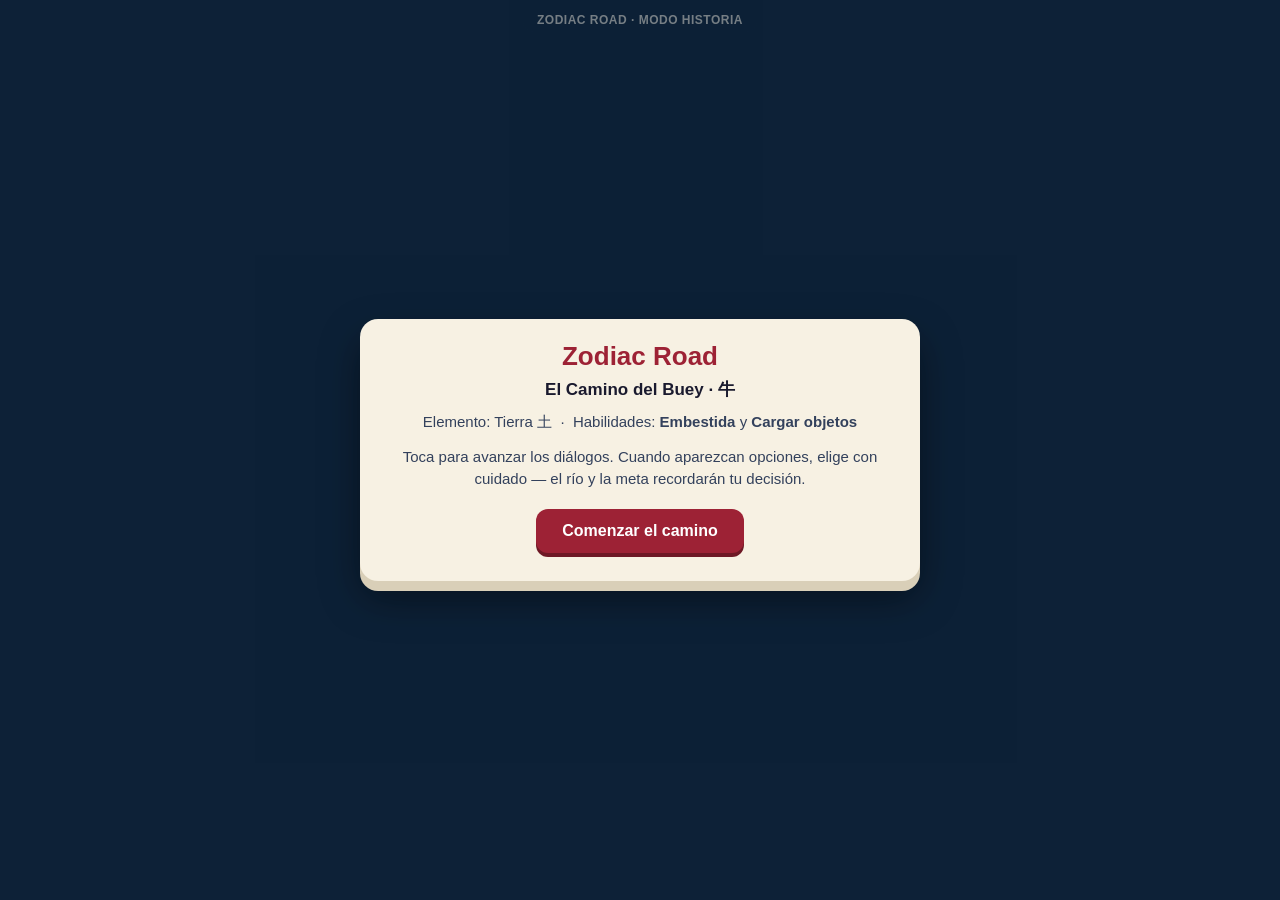
<file: historia/historia-buey.html>
<!DOCTYPE html>
<html lang="es">
<head>
<meta charset="UTF-8">
<meta name="viewport" content="width=device-width, initial-scale=1.0, maximum-scale=1.0, user-scalable=no, viewport-fit=cover">
<title>Zodiac Road — Modo Historia: El Camino del Buey</title>
<link rel="stylesheet" href="vn-engine.css">
<style>
  * { margin:0; padding:0; box-sizing:border-box; }
  html,body {
    width:100%; height:100%; overflow:hidden;
    background:#0d2137; touch-action:none;
    font-family:-apple-system,"Segoe UI",Roboto,sans-serif;
    -webkit-user-select:none; user-select:none;
  }
  #app { position:fixed; inset:0; }
  #vn-container { position:absolute; inset:0; }

  /* ---------- Overlays compartidos con el resto del proyecto ---------- */
  .overlay {
    position:fixed; inset:0; display:flex; flex-direction:column;
    align-items:center; justify-content:center; text-align:center;
    padding:24px; z-index:50; background:rgba(13,33,55,.55);
  }
  .panel {
    background:#f7f1e3; border-radius:18px; padding:22px 26px; max-width:560px;
    box-shadow:0 10px 0 #d9cfb8, 0 18px 40px rgba(0,0,0,.45);
  }
  .panel h1 { color:#9d2235; font-size:26px; margin-bottom:6px; }
  .panel h2 { color:#1a1a2e; font-size:17px; margin-bottom:10px; font-weight:600; }
  .panel p  { color:#33415c; font-size:15px; line-height:1.5; margin-bottom:12px; }
  .btn {
    display:inline-block; background:#9d2235; color:#fff; border:none; border-radius:12px;
    padding:13px 26px; font-size:16px; font-weight:700; margin:6px;
    box-shadow:0 4px 0 #6e1825; cursor:pointer;
  }
  .btn.alt { background:#2e6e5e; box-shadow:0 4px 0 #1d4a3f; }
  .hidden { display:none !important; }

  #rotate { background:rgba(13,33,55,.96); color:#f7f1e3; font-size:20px; z-index:60; }
  @media (orientation: landscape) { #rotate { display:none; } }

  .topbar {
    position:fixed; top:max(8px,env(safe-area-inset-top)); left:0; right:0;
    display:flex; justify-content:center; pointer-events:none; z-index:6;
  }
  .topbar span {
    background:rgba(13,33,55,.55); color:#f7f1e3; font-size:12px; font-weight:700;
    letter-spacing:.5px; padding:5px 14px; border-radius:0 0 10px 10px;
  }
</style>
</head>
<body>
<div id="app">
  <div id="vn-container"></div>

  <div class="topbar"><span>ZODIAC ROAD · MODO HISTORIA</span></div>

  <div id="rotate" class="overlay">
    <div>🔄<br><br>Gira tu dispositivo<br><small>Esta historia se juega en horizontal</small></div>
  </div>

  <div id="title" class="overlay">
    <div class="panel">
      <h1>Zodiac Road</h1>
      <h2>El Camino del Buey · 牛</h2>
      <p>Elemento: Tierra 土 &nbsp;·&nbsp; Habilidades: <b>Embestida</b> y <b>Cargar objetos</b></p>
      <p>Toca para avanzar los diálogos. Cuando aparezcan opciones, elige con cuidado — el río y la meta recordarán tu decisión.</p>
      <button class="btn" id="btnStart">Comenzar el camino</button>
    </div>
  </div>
</div>

<script src="vn-engine.js"></script>
<script src="story-buey.js"></script>
<script>
  const container = document.getElementById('vn-container');
  let vn = null;

  function newRun() {
    vn = new ZodiacVN(container, StoryBuey, {
      onEnd: (flags) => {
        console.log('[ZodiacRoad] Camino del Buey completado. Flags finales:', flags);
        window.__lastFlags = flags;
      },
      onRestart: () => {
        location.reload();
      },
    });
    vn.start();
  }

  document.getElementById('btnStart').addEventListener('click', () => {
    document.getElementById('title').classList.add('hidden');
    newRun();
  });
</script>
</body>
</html>
</file>
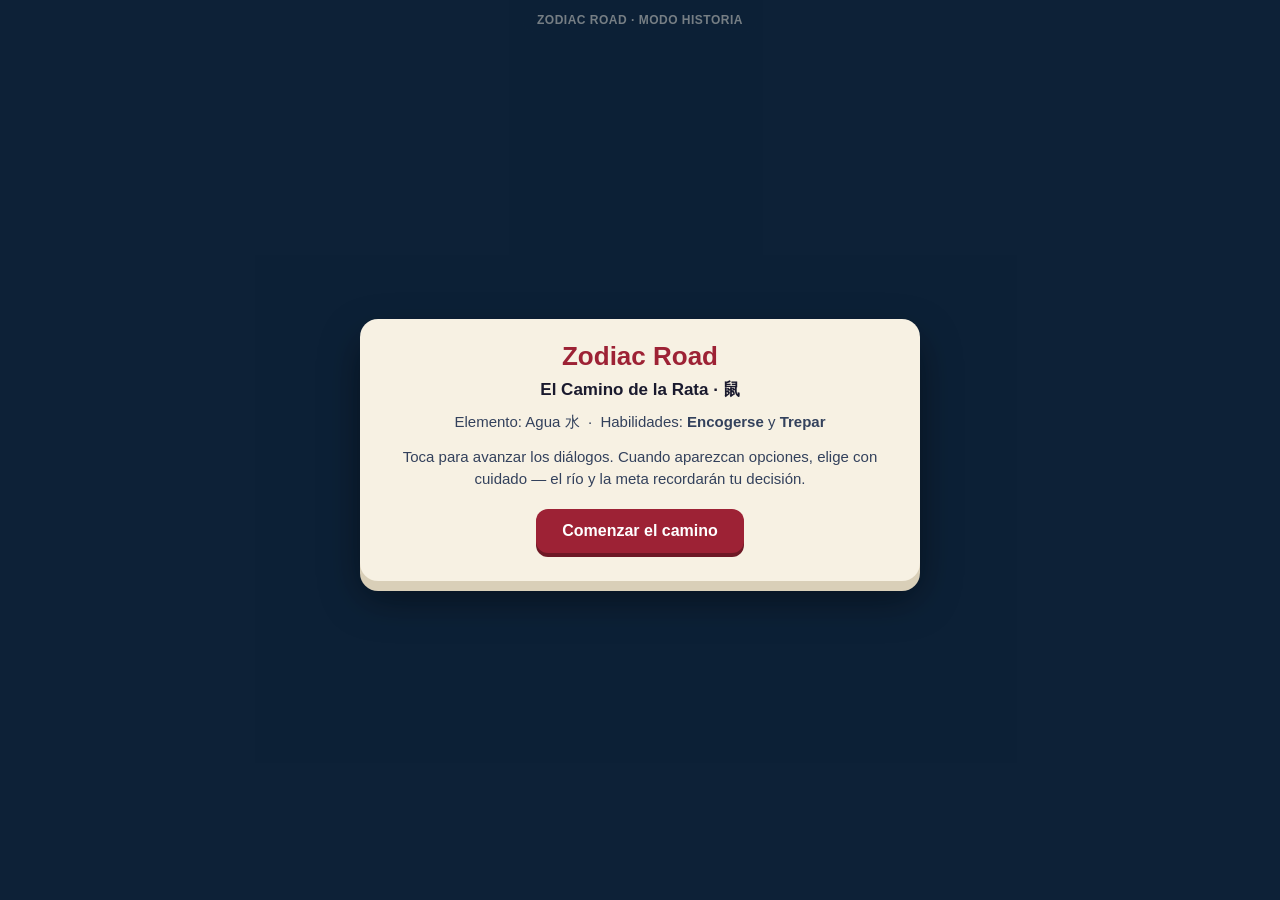
<file: historia/historia-rata.html>
<!DOCTYPE html>
<html lang="es">
<head>
<meta charset="UTF-8">
<meta name="viewport" content="width=device-width, initial-scale=1.0, maximum-scale=1.0, user-scalable=no, viewport-fit=cover">
<title>Zodiac Road — Modo Historia: El Camino de la Rata</title>
<link rel="stylesheet" href="vn-engine.css">
<style>
  * { margin:0; padding:0; box-sizing:border-box; }
  html,body {
    width:100%; height:100%; overflow:hidden;
    background:#0d2137; touch-action:none;
    font-family:-apple-system,"Segoe UI",Roboto,sans-serif;
    -webkit-user-select:none; user-select:none;
  }
  #app { position:fixed; inset:0; }
  #vn-container { position:absolute; inset:0; }

  /* ---------- Overlays compartidos con el resto del proyecto ---------- */
  .overlay {
    position:fixed; inset:0; display:flex; flex-direction:column;
    align-items:center; justify-content:center; text-align:center;
    padding:24px; z-index:50; background:rgba(13,33,55,.55);
  }
  .panel {
    background:#f7f1e3; border-radius:18px; padding:22px 26px; max-width:560px;
    box-shadow:0 10px 0 #d9cfb8, 0 18px 40px rgba(0,0,0,.45);
  }
  .panel h1 { color:#9d2235; font-size:26px; margin-bottom:6px; }
  .panel h2 { color:#1a1a2e; font-size:17px; margin-bottom:10px; font-weight:600; }
  .panel p  { color:#33415c; font-size:15px; line-height:1.5; margin-bottom:12px; }
  .btn {
    display:inline-block; background:#9d2235; color:#fff; border:none; border-radius:12px;
    padding:13px 26px; font-size:16px; font-weight:700; margin:6px;
    box-shadow:0 4px 0 #6e1825; cursor:pointer;
  }
  .btn.alt { background:#2e6e5e; box-shadow:0 4px 0 #1d4a3f; }
  .hidden { display:none !important; }

  #rotate { background:rgba(13,33,55,.96); color:#f7f1e3; font-size:20px; z-index:60; }
  @media (orientation: landscape) { #rotate { display:none; } }

  .topbar {
    position:fixed; top:max(8px,env(safe-area-inset-top)); left:0; right:0;
    display:flex; justify-content:center; pointer-events:none; z-index:6;
  }
  .topbar span {
    background:rgba(13,33,55,.55); color:#f7f1e3; font-size:12px; font-weight:700;
    letter-spacing:.5px; padding:5px 14px; border-radius:0 0 10px 10px;
  }
</style>
</head>
<body>
<div id="app">
  <div id="vn-container"></div>

  <div class="topbar"><span>ZODIAC ROAD · MODO HISTORIA</span></div>

  <div id="rotate" class="overlay">
    <div>🔄<br><br>Gira tu dispositivo<br><small>Esta historia se juega en horizontal</small></div>
  </div>

  <div id="title" class="overlay">
    <div class="panel">
      <h1>Zodiac Road</h1>
      <h2>El Camino de la Rata · 鼠</h2>
      <p>Elemento: Agua 水 &nbsp;·&nbsp; Habilidades: <b>Encogerse</b> y <b>Trepar</b></p>
      <p>Toca para avanzar los diálogos. Cuando aparezcan opciones, elige con cuidado — el río y la meta recordarán tu decisión.</p>
      <button class="btn" id="btnStart">Comenzar el camino</button>
    </div>
  </div>
</div>

<script src="vn-engine.js"></script>
<script src="story-rata.js"></script>
<script>
  const container = document.getElementById('vn-container');
  let vn = null;

  function newRun() {
    vn = new ZodiacVN(container, StoryRata, {
      onEnd: (flags) => {
        console.log('[ZodiacRoad] Camino de la Rata completado. Flags finales:', flags);
        window.__lastFlags = flags;
      },
      onRestart: () => {
        location.reload();
      },
    });
    vn.start();
  }

  document.getElementById('btnStart').addEventListener('click', () => {
    document.getElementById('title').classList.add('hidden');
    newRun();
  });

  // Si volvemos del motor de pelea (?vnresult=...), retomamos sin pasar por el título.
  if (new URLSearchParams(location.search).get('vnresult')) {
    document.getElementById('title').classList.add('hidden');
    newRun();
  }
</script>
</body>
</html>
</file>
<file: historia/vn-engine.css>
/* ============================================================
   ZODIAC ROAD — Motor de Novela Visual (VN)
   Estilo "papel cortado" — comparte paleta con Zodiac Fighters.
   Reutilizable para los 12 caminos: solo cambia el script (story-*.js)
   y los retratos. No depende de ningún framework.
   ============================================================ */

:root{
  --vn-paper:#f7f1e3;
  --vn-paper-sh:#d9cfb8;
  --vn-ink:#1a1a2e;
  --vn-ink2:#33415c;

  --vn-red:#9d2235;
  --vn-red-sh:#6e1825;

  --vn-green:#2e6e5e;
  --vn-green-sh:#1d4a3f;

  --vn-water:#2a6f97;
  --vn-water-sh:#184b66;

  --vn-gold:#c9a227;
  --vn-gold-sh:#8a6f12;

  --vn-night:#0d2137;
}

.vn-root{
  position:relative;
  width:100%;
  height:100%;
  min-height:100%;
  overflow:hidden;
  font-family:-apple-system,"Segoe UI",Roboto,sans-serif;
  color:var(--vn-ink);
  -webkit-user-select:none;
  user-select:none;
}

/* ---------- Fondo de escena ---------- */
.vn-bg{
  position:absolute; inset:0;
  background:var(--vn-night) center/cover no-repeat;
  transition:background .4s ease;
}
.vn-bg::after{
  /* leve viñeta de papel para profundidad */
  content:"";
  position:absolute; inset:0;
  background:radial-gradient(ellipse at center, rgba(0,0,0,0) 55%, rgba(0,0,0,.35) 100%);
  pointer-events:none;
}

/* ---------- Escenografía en capas (papel recortado) ---------- */
.vn-scenery{ position:absolute; inset:0; overflow:hidden; pointer-events:none; z-index:1; }
.vn-glow{
  position:absolute; top:-18%; left:50%; transform:translateX(-50%);
  width:60%; aspect-ratio:1/1; border-radius:50%;
  background:radial-gradient(circle, rgba(255,255,255,.22), rgba(255,255,255,0) 65%);
}
.vn-hill{ position:absolute; left:-5%; right:-5%; bottom:0; height:auto; }
.vn-hill svg{ display:block; width:110%; }
.vn-hill.h1{ bottom:0;   opacity:.30; filter:drop-shadow(0 -2px 0 rgba(0,0,0,.05)); }
.vn-hill.h2{ bottom:0;   opacity:.45; }
.vn-hill.h3{ bottom:0;   opacity:.65; }
.vn-hill path{ fill:#000; }
.vn-mote{
  position:absolute; width:10px; height:10px; background:rgba(255,255,255,.5);
  border-radius:2px; opacity:.0;
  animation:vnFloat linear infinite;
}
@keyframes vnFloat{
  0%{ transform:translateY(20px) rotate(0deg); opacity:0; }
  15%{ opacity:.5; }
  85%{ opacity:.4; }
  100%{ transform:translateY(-60vh) rotate(220deg); opacity:0; }
}

/* ---------- Retrato (sprites de cuerpo completo del juego) ---------- */
.vn-portrait{
  position:absolute;
  bottom:16%;
  left:3%;
  height:62%;
  width:auto;
  display:flex; align-items:flex-end; justify-content:center;
  filter:drop-shadow(0 12px 16px rgba(0,0,0,.5));
  transition:transform .3s cubic-bezier(.2,.8,.2,1), opacity .3s ease;
  pointer-events:none;
  z-index:2;
}
.vn-portrait[hidden]{ display:none; }
.vn-portrait.side-left{ left:3%; right:auto; }
.vn-portrait.side-right{ left:auto; right:3%; }
.vn-portrait.side-right img{ transform:scaleX(-1); }
.vn-portrait img{
  height:100%; width:auto; max-width:42vw; object-fit:contain;
  image-rendering:auto;
}
.vn-portrait.enter{ transform:translateY(18px); opacity:0; }
.vn-portrait .vn-medallion{
  height:88%; aspect-ratio:1/1; border-radius:50%;
  display:flex; align-items:center; justify-content:center;
  font-size:min(16vmin,120px);
  border:6px solid var(--vn-paper);
  box-shadow:0 8px 0 rgba(0,0,0,.25), 0 0 0 3px rgba(0,0,0,.15) inset;
}

/* ---------- Caja de diálogo ---------- */
.vn-box{
  position:absolute;
  left:4%; right:4%; bottom:3%;
  max-width:1100px; margin:0 auto;
  background:var(--vn-paper);
  border-radius:18px;
  box-shadow:0 10px 0 var(--vn-paper-sh), 0 18px 34px rgba(0,0,0,.45);
  padding:18px 22px 16px;
  min-height:108px;
  z-index:3;
  cursor:pointer;
}
.vn-box.narration{
  text-align:center;
  font-style:italic;
  color:var(--vn-ink2);
}

.vn-name{
  position:absolute;
  top:-22px; left:22px;
  background:var(--vn-red);
  color:#fff;
  font-weight:800;
  font-size:14px;
  letter-spacing:.5px;
  padding:6px 16px;
  border-radius:10px 10px 2px 2px;
  box-shadow:0 4px 0 var(--vn-red-sh);
}
.vn-name.c-water{ background:var(--vn-water); box-shadow:0 4px 0 var(--vn-water-sh); }
.vn-name.c-green{ background:var(--vn-green); box-shadow:0 4px 0 var(--vn-green-sh); }
.vn-name.c-gold{ background:var(--vn-gold); box-shadow:0 4px 0 var(--vn-gold-sh); color:#3a2c00; }

/* ---------- Burbuja de cómic (diálogo de personaje) ---------- */
.hidden-box{ display:none !important; }
.vn-bubble{
  position:absolute; z-index:4; cursor:pointer;
  max-width:min(520px,48vw);
  background:var(--vn-paper); color:var(--vn-ink);
  border:3px solid var(--vn-ink); border-radius:22px;
  padding:16px 20px 12px;
  box-shadow:0 9px 0 rgba(0,0,0,.16), 0 16px 30px rgba(0,0,0,.4);
  font-size:clamp(15px,2.3vw,21px); line-height:1.45;
  animation:vnPop .22s cubic-bezier(.2,.9,.3,1.5) both;
}
.vn-bubble[hidden]{ display:none; }
.vn-bubble.side-left{ left:23%; right:auto; bottom:42%; }
.vn-bubble.side-right{ right:23%; left:auto; bottom:42%; }
@keyframes vnPop{ from{ transform:scale(.7); opacity:0; } to{ transform:scale(1); opacity:1; } }
/* cola del bocadillo apuntando al personaje */
.vn-bubble::after{ content:''; position:absolute; bottom:-24px; border:13px solid transparent; }
.vn-bubble::before{ content:''; position:absolute; bottom:-19px; border:11px solid transparent; z-index:1; }
.vn-bubble.side-left::after{ left:40px; border-top-color:var(--vn-ink); }
.vn-bubble.side-left::before{ left:42px; border-top-color:var(--vn-paper); }
.vn-bubble.side-right::after{ right:40px; border-top-color:var(--vn-ink); }
.vn-bubble.side-right::before{ right:42px; border-top-color:var(--vn-paper); }
.vn-bubble-name{
  display:inline-block; margin:-26px 0 8px -4px;
  background:var(--vn-red); color:#fff; font-weight:800; font-size:14px; letter-spacing:.5px;
  padding:5px 14px; border-radius:10px; box-shadow:0 3px 0 var(--vn-red-sh);
}
.vn-bubble.c-water .vn-bubble-name{ background:var(--vn-water); box-shadow:0 3px 0 var(--vn-water-sh); }
.vn-bubble.c-green .vn-bubble-name{ background:var(--vn-green); box-shadow:0 3px 0 var(--vn-green-sh); }
.vn-bubble.c-gold .vn-bubble-name{ background:var(--vn-gold); box-shadow:0 3px 0 var(--vn-gold-sh); color:#3a2c00; }
.vn-bubble.c-ink .vn-bubble-name{ background:var(--vn-ink); }
.vn-bubble-cont{ text-align:right; opacity:.55; font-size:15px; margin-top:2px; }
@media (max-width:760px){
  .vn-bubble{ max-width:64vw; font-size:15px; }
  .vn-bubble.side-left{ left:14%; bottom:46%; }
  .vn-bubble.side-right{ right:14%; bottom:46%; }
}
.vn-name.c-ink{ background:var(--vn-ink2); box-shadow:0 4px 0 #1c2638; }

.vn-text{
  font-size:clamp(15px,2.6vmin,20px);
  line-height:1.45;
  color:var(--vn-ink);
  min-height:3.2em;
}
.vn-text b{ color:var(--vn-red); }

.vn-continue{
  position:absolute;
  right:18px; bottom:10px;
  font-size:18px;
  color:var(--vn-ink2);
  animation:vnBounce 1s infinite;
}
@keyframes vnBounce{
  0%,100%{ transform:translateY(0); opacity:.5; }
  50%{ transform:translateY(5px); opacity:1; }
}

/* ---------- Opciones / decisiones ---------- */
.vn-choices{
  position:absolute;
  left:0; right:0; bottom:100%;
  margin-bottom:30px;
  display:flex; flex-direction:column; gap:10px;
  align-items:stretch;
  padding:0 2px;
}
.vn-choice-btn{
  display:block;
  width:100%;
  text-align:left;
  background:#fff;
  color:var(--vn-ink);
  border:none;
  border-radius:12px;
  padding:13px 18px;
  font-size:clamp(14px,2.4vmin,17px);
  font-weight:700;
  box-shadow:0 4px 0 var(--vn-paper-sh);
  cursor:pointer;
  transition:transform .08s ease;
}
.vn-choice-btn:active{ transform:translateY(3px); box-shadow:0 1px 0 var(--vn-paper-sh); }
.vn-choice-btn .vn-choice-tag{
  display:inline-block;
  font-size:11px; font-weight:800; letter-spacing:.5px;
  color:#fff; background:var(--vn-ink2);
  border-radius:6px; padding:2px 7px; margin-right:8px;
  vertical-align:middle;
}
.vn-choice-btn.tag-fight .vn-choice-tag{ background:var(--vn-red); }
.vn-choice-btn.tag-think .vn-choice-tag{ background:var(--vn-water); }
.vn-choice-btn.tag-kind  .vn-choice-tag{ background:var(--vn-green); }
.vn-choice-btn.tag-bold  .vn-choice-tag{ background:var(--vn-gold); color:#3a2c00; }

/* ---------- Puzzle / acertijo ---------- */
.vn-puzzle{
  position:absolute; left:0; right:0; bottom:100%;
  margin-bottom:30px;
  display:flex; flex-direction:column; gap:8px;
}
.vn-puzzle-opt{
  background:#fff; border:none; border-radius:12px;
  padding:12px 16px; font-size:clamp(14px,2.3vmin,16px); font-weight:700;
  color:var(--vn-ink); box-shadow:0 4px 0 var(--vn-paper-sh); cursor:pointer;
  text-align:left;
}
.vn-puzzle-opt.correct{ background:var(--vn-green); color:#fff; box-shadow:0 4px 0 var(--vn-green-sh); }
.vn-puzzle-opt.wrong{ background:var(--vn-red); color:#fff; box-shadow:0 4px 0 var(--vn-red-sh); }
.vn-puzzle-opt:disabled{ cursor:default; opacity:.85; }

/* ---------- Batalla (mini-juego de decisiones) ---------- */
.vn-battle{
  position:absolute; inset:0;
  display:flex; flex-direction:column; justify-content:flex-end;
  padding:3% 4% 0;
  z-index:4;
}
.vn-battle-bars{
  display:flex; justify-content:space-between; gap:14px;
  margin-bottom:10px;
}
.vn-bar{
  flex:1; background:rgba(13,33,55,.55); border-radius:10px;
  padding:8px 12px; color:#f7f1e3;
  box-shadow:0 4px 0 rgba(0,0,0,.3);
}
.vn-bar .vn-bar-label{
  font-size:12px; font-weight:800; letter-spacing:.5px; margin-bottom:4px;
  display:flex; justify-content:space-between;
}
.vn-bar-track{
  width:100%; height:10px; border-radius:6px; background:rgba(255,255,255,.18); overflow:hidden;
}
.vn-bar-fill{ height:100%; border-radius:6px; transition:width .35s ease; }
.vn-bar-fill.player{ background:var(--vn-red); }
.vn-bar-fill.enemy{ background:var(--vn-water); }

.vn-battle-log{
  position:absolute; left:0; right:0; bottom:100%;
  margin-bottom:14px;
  background:rgba(13,33,55,.78); color:#f7f1e3;
  border-radius:12px; padding:12px 16px;
  font-size:clamp(13px,2.2vmin,16px);
  min-height:2.6em;
}

.vn-battle-actions{
  display:grid; grid-template-columns:repeat(3,1fr); gap:10px;
  margin-bottom:14px;
}
.vn-battle-btn{
  background:#fff; border:none; border-radius:12px;
  padding:14px 8px; font-weight:800; font-size:clamp(13px,2.2vmin,16px);
  color:var(--vn-ink); box-shadow:0 4px 0 var(--vn-paper-sh); cursor:pointer;
}
.vn-battle-btn:disabled{ opacity:.45; cursor:default; }
.vn-battle-btn .em{ display:block; font-size:1.6em; margin-bottom:2px; }

/* ---------- Pantalla final ---------- */
.vn-end{
  position:absolute; inset:0;
  display:flex; align-items:center; justify-content:center;
  background:rgba(13,33,55,.55);
  z-index:5;
}
.vn-end-card{
  background:var(--vn-paper); border-radius:18px;
  box-shadow:0 10px 0 var(--vn-paper-sh), 0 18px 40px rgba(0,0,0,.45);
  padding:26px 30px; max-width:560px; text-align:center;
}
.vn-end-card h2{ color:var(--vn-red); margin-bottom:8px; font-size:22px; }
.vn-end-card p{ color:var(--vn-ink2); line-height:1.5; margin-bottom:14px; font-size:15px; }
.vn-end-card .vn-btn{
  display:inline-block; background:var(--vn-red); color:#fff; border:none;
  border-radius:12px; padding:12px 24px; font-weight:800; font-size:15px;
  box-shadow:0 4px 0 var(--vn-red-sh); cursor:pointer; margin-top:4px;
}

/* ---------- Rotación / orientación ---------- */
@media (orientation:portrait){
  .vn-portrait{ width:28%; bottom:24%; }
  .vn-box{ bottom:2%; }
}
</file>
